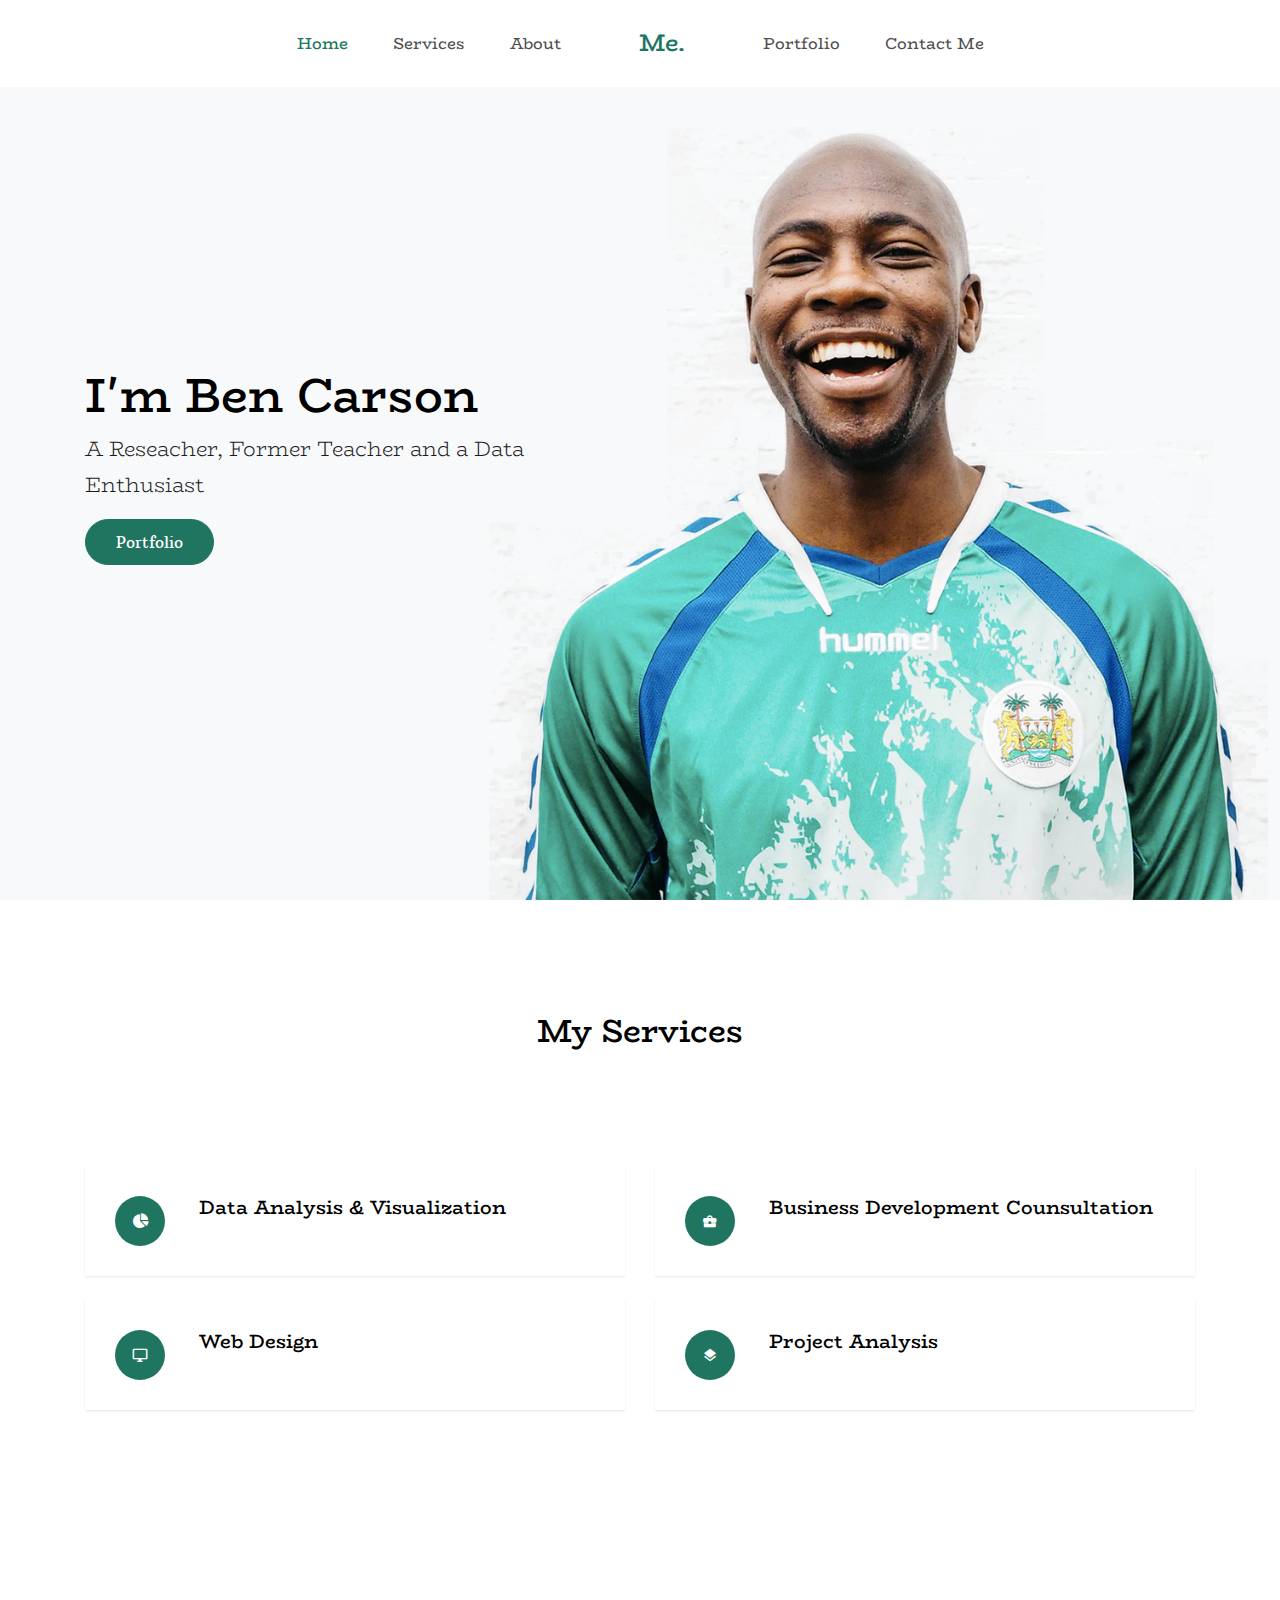
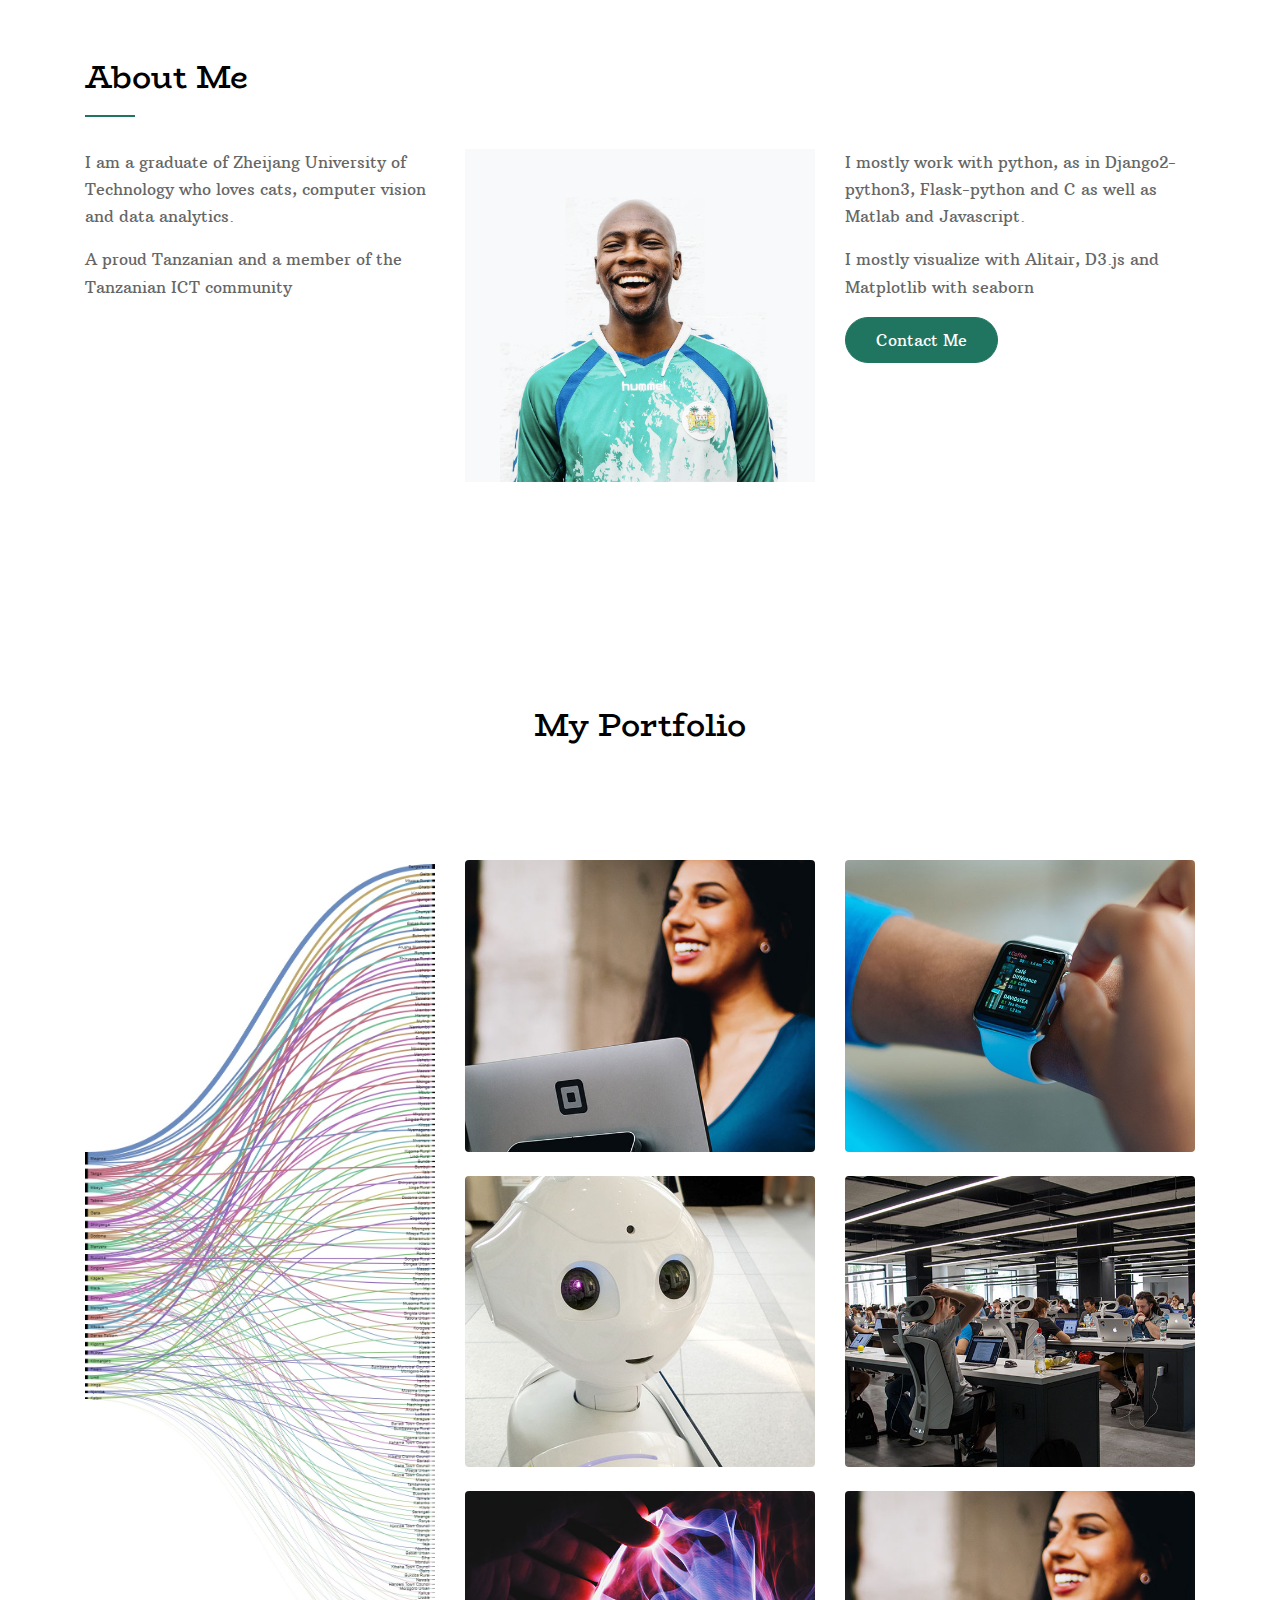
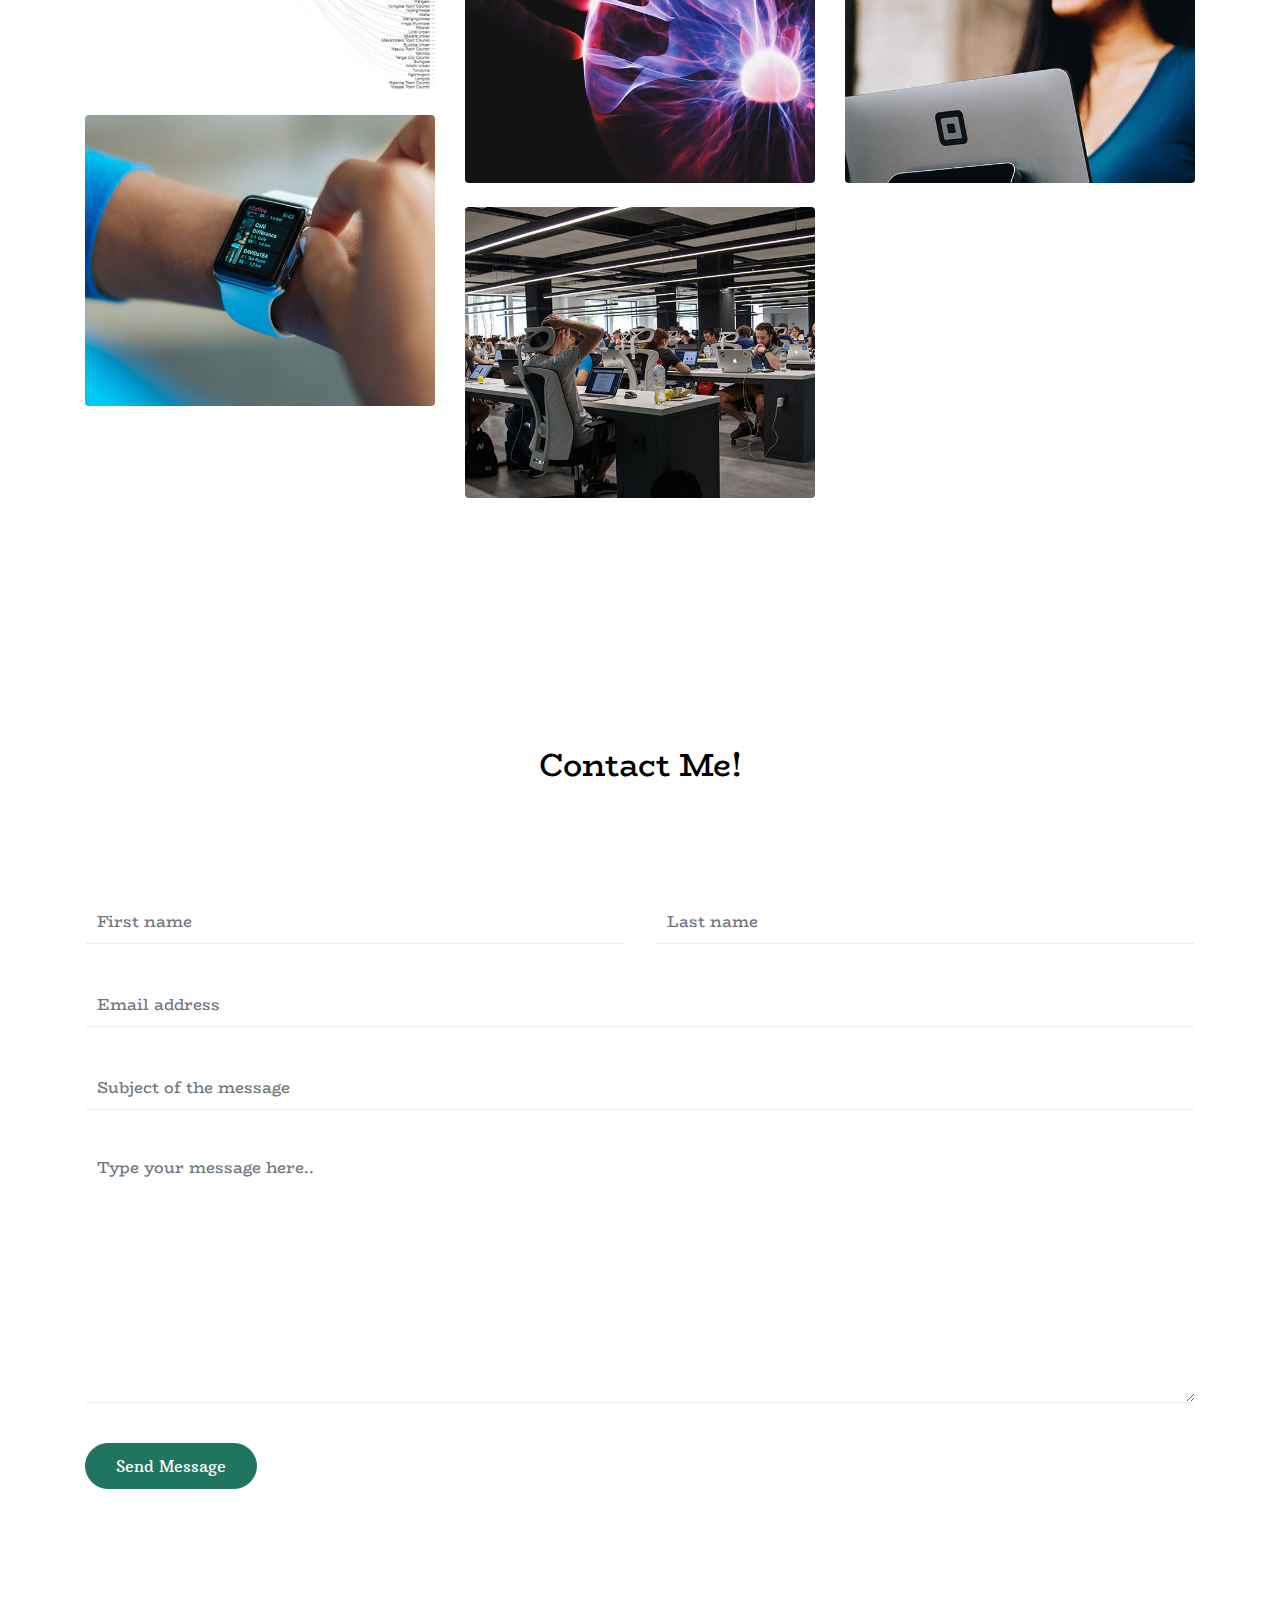
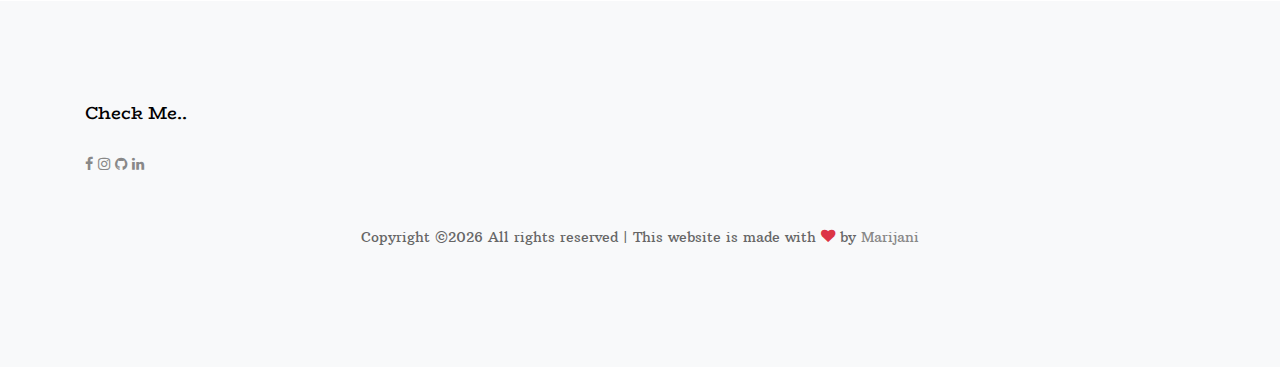
<file: index.html>
<!doctype html>
<html lang="en">
  <head>
    <title>Marijani Karanda | Researcher, Data Analyst</title>
    <meta charset="utf-8">
    <meta name="viewport" content="width=device-width, initial-scale=1, shrink-to-fit=no">
    
    <link rel="apple-touch-icon" sizes="180x180" href="images/apple-touch-icon.png">
    <link rel="icon" type="image/png" sizes="32x32" href="images/favicon-32x32.png">
    <link rel="icon" type="image/png" sizes="16x16" href=" images/favicon-16x16.png">
    <link rel="manifest" href="images/site.webmanifest">

    <link href="https://fonts.googleapis.com/css?family=Arbutus+Slab|Open+Sans:300,400,700" rel="stylesheet">
    <link href="https://fonts.googleapis.com/css?family=BioRhyme:400,700&display=swap" rel="stylesheet">
    <link rel="stylesheet" href="fonts/icomoon/style.css">

    <link rel="stylesheet" href="css/bootstrap.min.css">
    <link rel="stylesheet" href="css/jquery-ui.css">
    <link rel="stylesheet" href="css/owl.carousel.min.css">
    <link rel="stylesheet" href="css/owl.theme.default.min.css">
    <link rel="stylesheet" href="css/owl.theme.default.min.css">

    <link rel="stylesheet" href="css/jquery.fancybox.min.css">

    <link rel="stylesheet" href="css/bootstrap-datepicker.css">

    <link rel="stylesheet" href="fonts/flaticon/font/flaticon.css">

    <link rel="stylesheet" href="css/aos.css">

    <link rel="stylesheet" href="css/style.css">
    <script src="js/dah.js"></script>
    <script src="js/wikiquote-api.js"></script>
    
    
  </head>
  <body data-spy="scroll" data-target=".site-navbar-target" data-offset="300">
  


  <div class="site-wrap">

    <div class="site-mobile-menu site-navbar-target">
      <div class="site-mobile-menu-header">
        <div class="site-mobile-menu-close mt-3">
          <span class="icon-close2 js-menu-toggle"></span>
        </div>
      </div>
      <div class="site-mobile-menu-body"></div>
    </div>
   
    <header class="site-navbar py-4 js-sticky-header site-navbar-target" role="banner">

      <div class="container-fluid">
        <div class="row align-items-center justify-content-center">
          
          <div class="">
            <nav class="site-navigation position-relative text-right" role="navigation">
              <ul class="site-menu main-menu js-clone-nav mr-auto d-none d-lg-block">
                <li><a href="#home-section" class="nav-link">Home</a></li>
                <li><a href="#services-section" class="nav-link">Services</a></li>
                <li><a href="#about-section" class="nav-link">About</a></li>
                
              </ul>
            </nav>
          </div>

          <div class=" text-center mx-5">
            <h1 class="m-0 site-logo"><a href="index.html">Me.</a></h1>
          </div>

          <div class="text-left">

            <nav class="site-navigation position-relative" role="navigation">
              <ul class="site-menu main-menu js-clone-nav mr-auto d-none d-lg-block">
                <li><a href="#portfolio-section" class="nav-link">Portfolio</a></li>
                <!-- <li><a href="#clients-section" class="nav-link">Client</a></li> -->
                <li><a href="#contact-section" class="nav-link">Contact Me  </a></li>
              </ul>
            </nav>


            <div class="d-inline-block d-lg-none" style="position: relative; top: 3px;"><a href="#" class="site-menu-toggle js-menu-toggle float-right"><span class="icon-menu h3"></span></a></div>

          </div>

        </div>
      </div>
      
    </header>


    <div class="site-blocks-cover overlay bg-light" id="home-section">

      <div class="container">
        <div class="row justify-content-center">

          <div class="col-md-12 mt-lg-5 text-left align-self-center text-intro">
            <div class="row">
              <div class="col-lg-6">
                <h1 class="text-black">I'm Ben Carson</h1>
                <p class="lead">A Reseacher, Former Teacher and a Data Enthusiast</p>
                <p><a href="#portfolio-section" class="btn smoothscroll btn-primary">Portfolio</a></p>

              </div>
            </div>
          </div>
            
        </div>
      </div>

      <img src="images/face.png" alt="Image" class="img-face" data-aos="fade-left" data-aos-easing="ease-in-sine" data-aos-once="true">


    </div>  

    

    
    <div class="site-section" id="services-section">
      <div class="container">
        <div class="row ">
          <div class="col-12 mb-5 position-relative">
            <h2 class="section-title text-center mb-5">My Services</h2>
          </div>
          
          <div class="col-md-6 mb-4">
            <div class="service d-flex h-100">
              <div class="service-number mr-4"><span class="icon-pie-chart"></span></div>
              <div class="service-about">
                <h3>Data Analysis &amp; Visualization</h3>
                <!-- <p>Data Analysis is a valuable tool for any business to identify its value, other potential opportunies as well as gaining more industry knowledge.</p> -->
              </div>
            </div>
          </div>

          <div class="col-md-6 mb-4">
            <div class="service d-flex h-100">
              <div class="service-number mr-4"><span class="icon-business_center"></span></div>
              <div class="service-about">
                <h3>Business Development Counsultation</h3>
                <!-- <p>Lorem ipsum dolor sit amet, consectetur adipisicing elit. Perferendis ipsum error eligendi molestiae eaque quas, ducimus sequi excepturi?</p> -->
              </div>
            </div>
          </div>

          <div class="col-md-6 mb-4">
            <div class="service d-flex h-100">
              <div class="service-number mr-4"><span class="icon-desktop_windows"></span></div>
              <div class="service-about">
                <h3>Web Design </h3>
                <!-- <p>Lorem ipsum dolor sit amet, consectetur adipisicing elit. Perferendis ipsum error eligendi molestiae eaque quas, ducimus sequi excepturi?</p> -->
              </div>
            </div>
          </div>

          <div class="col-md-6 mb-4">
            <div class="service d-flex h-100">
              <div class="service-number mr-4"><span class="icon-layers"></span></div>
              <div class="service-about">
                <h3>Project Analysis</h3>
                <!-- <p>Lorem ipsum dolor sit amet, consectetur adipisicing elit. Perferendis ipsum error eligendi molestiae eaque quas, ducimus sequi excepturi?</p> -->
              </div>
            </div>
          </div>

        </div>
      </div>
    </div>

    <div class="site-section" id="about-section">
      <div class="container">
        <div class="row ">
          <div class="col-12 mb-4 position-relative">
            <h2 class="section-title">About Me</h2>
          </div>
          <div class="col-lg-4 order-1 order-lg-2 mb-4 mb-lg-0">
            <div class="bg-light pt-5">
            <img src="images/face.png" alt="Image" class="img-fluid">
            </div>
          </div>
          <div class="col-lg-4 order-2 order-lg-1">
            <p>I am a graduate of Zheijang University of Technology who loves cats, computer vision and data analytics. </p>
            <p>A proud Tanzanian and a member of the Tanzanian ICT community</p>
          </div>
          <div class="col-lg-4 order-3 order-lg-3">
            <p>I mostly work with python, as in Django2-python3, Flask-python and C as well as Matlab and Javascript.</p>
            <p>I mostly visualize with Alitair, D3.js and Matplotlib with seaborn</p>
            <p><a href="#contact-section" class="btn smoothscroll btn-primary">Contact Me</a></p>
          </div>
          
        </div>
      </div>
    </div>




    <section class="site-section block__62272" id="portfolio-section">
      

      <div class="container">
        <div class="row mb-5">
          <div class="col-12 position-relative">
            <h2 class="section-title text-center mb-5">My Portfolio</h2>
          </div>
        </div>
<style>
.fancybox-skin {
  background: rgb(77, 50, 50);
}
</style>
        
        <div id="posts" class="row no-gutter">
          <div class="item web col-6 col-sm-6 col-md-6 col-lg-4 col-xl-4 mb-4">
            <a href="images/wanaodrop school.jpg" class="item-wrap fancybox " style="background-color: rgb(255, 255, 255)" title = "number of Dropees per Region of Tanzania">
              <span class="icon-search2"></span>
              <img class="img-fluid" src="images/wanaodrop school.jpg" style="background-color: rgb(255, 255, 255)">
            </a>
          </div>
          <div class="item web col-6 col-sm-6 col-md-6 col-lg-4 col-xl-4 mb-4">
            <a href="images/post_3.jpg" class="item-wrap fancybox">
              <span class="icon-search2"></span>
              <img class="img-fluid" src="images/post_3.jpg">
            </a>
          </div>

          <div class="item brand col-6 col-sm-6 col-md-6 col-lg-4 col-xl-4 mb-4">
            <a href="images/post_4.jpg" class="item-wrap fancybox">
              <span class="icon-search2"></span>
              <img class="img-fluid" src="images/post_4.jpg">
            </a>
          </div>

          <div class="item design col-6 col-sm-6 col-md-6 col-lg-4 col-xl-4 mb-4">

            <a href="images/post_5.jpg" class="item-wrap fancybox">
              <span class="icon-search2"></span>
              <img class="img-fluid" src="images/post_5.jpg">
            </a>

          </div>

          <div class="item web col-6 col-sm-6 col-md-6 col-lg-4 col-xl-4 mb-4">
            <a href="images/post_6.jpg" class="item-wrap fancybox">
              <span class="icon-search2"></span>
              <img class="img-fluid" src="images/post_6.jpg">
            </a>
          </div>

          <div class="item brand col-6 col-sm-6 col-md-6 col-lg-4 col-xl-4 mb-4">
            <a href="images/post_2.jpg" class="item-wrap fancybox">
              <span class="icon-search2"></span>
              <img class="img-fluid" src="images/post_2.jpg">
            </a>
          </div>

          <div class="item web col-6 col-sm-6 col-md-6 col-lg-4 col-xl-4 mb-4">
            <a href="images/post_3.jpg" class="item-wrap fancybox">
              <span class="icon-search2"></span>
              <img class="img-fluid" src="images/post_3.jpg">
            </a>
          </div>

          <div class="item design col-6 col-sm-6 col-md-6 col-lg-4 col-xl-4 mb-4">
            <a href="images/post_4.jpg" class="item-wrap fancybox">
              <span class="icon-search2"></span>
              <img class="img-fluid" src="images/post_4.jpg">
            </a>
          </div>

          <div class="item web col-6 col-sm-6 col-md-6 col-lg-4 col-xl-4 mb-4">
            <a href="images/post_6.jpg" class="item-wrap fancybox">
              <span class="icon-search2"></span>
              <img class="img-fluid" src="images/post_6.jpg">
            </a>
          </div>

          
        </div>
      </div>

    </section>

    <script>
              var btn = document.getElementById("quote");

        
          var our_request = new XMLHttpRequest();
          our_request.open("GET", "http://quotes.rest/qod.json");
          our_request.onload = function() {
            var our_data = JSON.parse(our_request.responseText);
            a = our_data.contents.quotes
            
            // console.log(our_data);
            // console.log(a[0].quote);
            var btn = document.getElementById("quote");
            var authorName = document.getElementById("authorName");
            authorName.innerHTML = a[1].quote
          };
          our_request.send();
          btn.innerHTML = a[0].quote
          
        
    </script>
    
<!-- 
    <section class="site-section bg-dark">
      <div class="container">
        <div class="row">
          <div class="col-12 mb-5 position-relative">
            <h2 class="section-title text-center mb-5 text-white">testimonials</h2>
          </div>
        </div>
        <div class="owl-carousel slide-one-item">
          <div class="slide">
            <blockquote>
              <p id = "quote1"></p>
              <cite><p id = "author1">&mdash; </p>
            </blockquote>
          </div>
          <div class="slide">
            <blockquote>
              <p id = "quote2"></p>
              <p id = "author2"><cite>&mdash;</cite></p>
            </blockquote>
          </div>
          <div class="slide"  >
            <blockquote>
              <p id = "quote3"></p>
              <cite><p id = "author3">&mdash; </cite></p>
            </blockquote>
          </div>
        </div>
      </div>
    </section> -->

    <!-- <section class="site-section"  id="clients-section">
      <div class="container">
        <div class="row">
          <div class="col-12 mb-5 position-relative">
            <h2 class="section-title text-center">Clients</h2>
          </div>
          <div class="col-6 col-sm-6 col-md-4 col-lg-4 text-center">
            <img src="images/logo_1.jpg" alt="Image" class="img-fluid">
          </div>
          <div class="col-6 col-sm-6 col-md-4 col-lg-4 text-center">
            <img src="images/logo_2.jpg" alt="Image" class="img-fluid">
          </div>
          <div class="col-6 col-sm-6 col-md-4 col-lg-4 text-center">
            <img src="images/logo_3.jpg" alt="Image" class="img-fluid">
          </div>
          <div class="col-6 col-sm-6 col-md-4 col-lg-4 text-center">
            <img src="images/logo_4.jpg" alt="Image" class="img-fluid">
          </div>      

          
          <div class="col-6 col-sm-6 col-md-4 col-lg-4 text-center">
            <img src="images/logo_5.jpg" alt="Image" class="img-fluid">
          </div> 
          <div class="col-6 col-sm-6 col-md-4 col-lg-4 text-center">
            <img src="images/logo_6.jpg" alt="Image" class="img-fluid">
          </div> 
        </div>
      </div>
    </section> -->

    

    <section class="site-section" id="contact-section">
      <div class="container">
        <div class="row">
          <div class="col-12 mb-5 position-relative">
            <h2 class="section-title text-center mb-5">Contact Me!</h2>
          </div>
        </div>
        <form class="form" method = "POST" action = "https://script.google.com/macros/s/AKfycbzhz5L3Fde42hTtvbVNVs4xFeHpCoKjZnL1_H-9-g1xJO6UlWBq/exec" >
          <div class="row mb-4">

            <div class="form-group col-6">
              <input name= "fname" type="text" class="form-control" placeholder="First name">
            </div>

            <div class="form-group col-6">
              <input name = "lname" type="text" class="form-control" placeholder="Last name">
            </div>
          </div>

          <div class="row mb-4">
            <div class="form-group col-12">
              <input name= "email" type="email" class="form-control" placeholder="Email address">
            </div>
          </div>

          <div class="row mb-4">
            <div class="form-group col-12">
              <input name = "subject" type="text" class="form-control" placeholder="Subject of the message">
            </div>
          </div>

          <div class="row mb-4">
            <div class="form-group col-12">
              <textarea name="message" id="message" cols="30" rows="10" class="form-control" placeholder="Type your message here.."></textarea>
            </div>
          </div>

          <div class="row">
            <div class="col-md-6">
              <input type="submit" class="btn btn-primary" value="Send Message">
            </div>
          </div>
          <div style="display:none" class="thankyou_message">
            <!-- You can customize the thankyou message by editing the code below -->
            <!-- <script>
              alert('<h2><em>Thanks</em> for contacting us! We will get back to you soon!</h2>')
            </script> -->
           </div>
        </form>
      </div>
    </section>



    <footer class="site-section bg-light footer">
      <div class="container">
        <div class="row mb-5">
          <!-- <div class="col-md-3">
            <h3 class="footer-title">Me Address</h3>
            <p><span class="d-inline-block d-md-block">203 Fake St. Mountain View,</span> San Francisco, California, USA</p>
          </div> -->
          <!-- <div class="col-md-5 mx-auto">
            <div class="row">
              <div class="col-lg-4">
                <h3 class="footer-title">Services</h3>
                <ul class="list-unstyled">
                  <li><a href="#">Web App</a></li>
                  <li><a href="#">Graphic</a></li>
                  <li><a href="#">Branding</a></li>
                </ul>
              </div>
              <div class="col-lg-4">
                <h3 class="footer-title">Resources</h3>
                <ul class="list-unstyled">
                  <li><a href="#">Web App</a></li>
                  <li><a href="#">Graphic</a></li>
                  <li><a href="#">Branding</a></li>
                </ul>
              </div>
              <div class="col-lg-4">
                <h3 class="footer-title">Links</h3>
                <ul class="list-unstyled">
                  <li><a href="#">Web App</a></li>
                  <li><a href="#">Graphic</a></li>
                  <li><a href="#">Branding</a></li>
                </ul>
              </div>
            </div>
          </div> -->
          <div class="col-md-3">
            <h3 class="footer-title">Check Me..</h3>
            <!-- <a href="#" class="social-circle"><span class="icon-twitter"></span></a> -->
            <a href="#" class="social-circle"><span class="icon-facebook"></span></a>
            <a href="#" class="social-circle"><span class="icon-instagram"></span></a>
            <a href="https://github.com/marijani101" class="social-circle"><span class="icon-github"></span></a>
            <a href="https://www.linkedin.com/in/marijani-hussein-a1a076141" class="social-circle"><span class="icon-linkedin "></span></a>
          </div>
        </div>

        <div class="row">
          <div class="col-12 text-center">
          <p hidden>
            <!-- Link back to Colorlib can't be removed. Template is licensed under CC BY 3.0. -->
            Copyright &copy;<script>document.write(new Date().getFullYear());</script> All rights reserved | This template is made with <i class="icon-heart text-danger" aria-hidden="true"></i> by <a href="https://colorlib.com" target="_blank" >Colorlib</a>
            <!-- Link back to Colorlib can't be removed. Template is licensed under CC BY 3.0. -->
            </p>
            <p >
              <!-- Link back to Colorlib can't be removed. Template is licensed under CC BY 3.0. -->
              Copyright &copy;<script>document.write(new Date().getFullYear());</script> All rights reserved | This website is made with <i class="icon-heart text-danger" aria-hidden="true"></i> by <a href="https://github.com/marijani101" target="_blank" >Marijani</a>
              <!-- Link back to Colorlib can't be removed. Template is licensed under CC BY 3.0. -->
              </p>
            </div>
        </div>
      </div>
    </footer>

  </div> <!-- .site-wrap -->

  <script src="js/jquery-3.3.1.min.js"></script>
  <script src="js/jquery-ui.js"></script>
  <script src="js/popper.min.js"></script>
  <script src="js/bootstrap.min.js"></script>
  <script src="js/owl.carousel.min.js"></script>
  <script src="js/jquery.easing.1.3.js"></script>
  <script src="js/aos.js"></script>
  <script src="js/jquery.fancybox.min.js"></script>
  <script src="js/jquery.sticky.js"></script>
  <script src="js/isotope.pkgd.min.js"></script>
  <!-- <script src="js/dah.js"></script>
  <script src="js/wikiquote-api.js"></script> -->
  <script data-cfasync="false" type="text/javascript" src="js/form-submission-handler.js"></script>
  <script src="js/main.js"></script>
    

    
  </body>
</html>
</file>
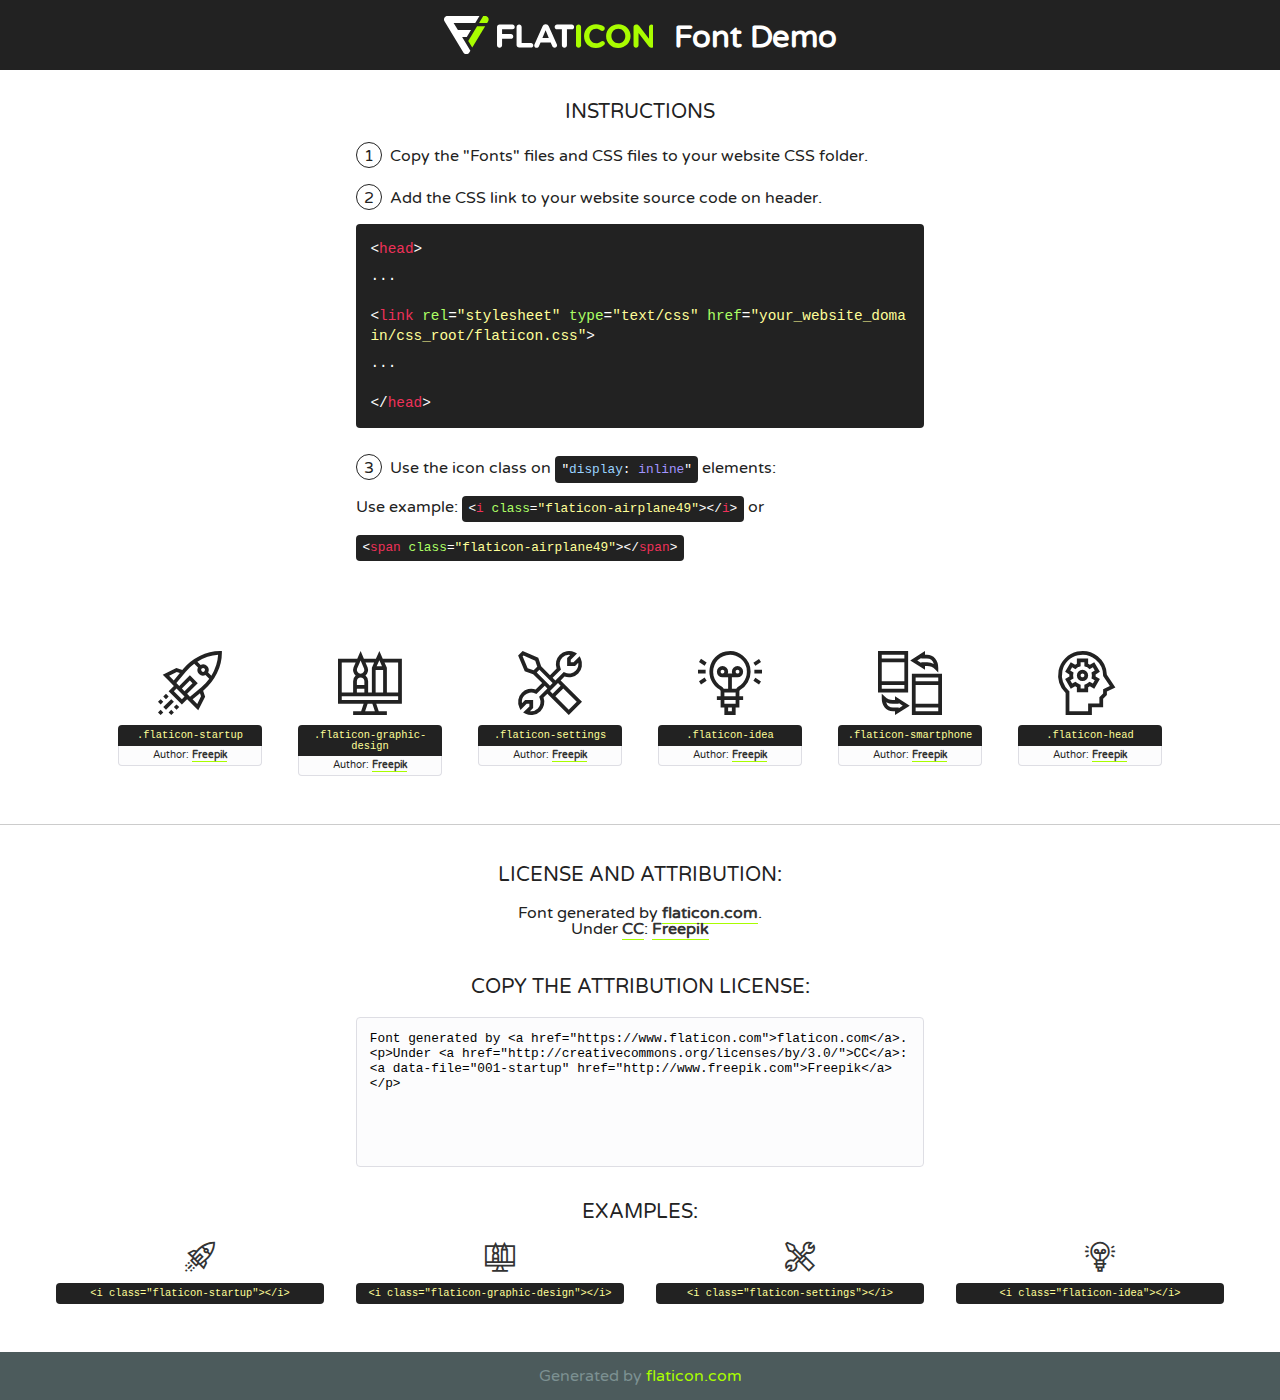
<file: fonts/flaticon/font/flaticon.html>
<!DOCTYPE html>
<!--
  Flaticon icon font: Flaticon
  Creation date: 03/04/2019 06:02
-->
<html>
<!DOCTYPE html>
<html>

<head>
    <title>Flaticon WebFont</title>
    <link href="http://fonts.googleapis.com/css?family=Varela+Round" rel="stylesheet" type="text/css" />
    <link rel="stylesheet" type="text/css" href="flaticon.css">
    <meta charset="UTF-8">
    <style>
    html, body, div, span, applet, object, iframe,
    h1, h2, h3, h4, h5, h6, p, blockquote, pre,
    a, abbr, acronym, address, big, cite, code,
    del, dfn, em, img, ins, kbd, q, s, samp,
    small, strike, strong, sub, sup, tt, var,
    b, u, i, center,
    dl, dt, dd, ol, ul, li,
    fieldset, form, label, legend,
    table, caption, tbody, tfoot, thead, tr, th, td,
    article, aside, canvas, details, embed, 
    figure, figcaption, footer, header, hgroup, 
    menu, nav, output, ruby, section, summary,
    time, mark, audio, video {
        margin: 0;
        padding: 0;
        border: 0;
        font-size: 100%;
        font: inherit;
        vertical-align: baseline;
    }
    /* HTML5 display-role reset for older browsers */
    article, aside, details, figcaption, figure, 
    footer, header, hgroup, menu, nav, section {
        display: block;
    }
    body {
        line-height: 1;
    }
    ol, ul {
        list-style: none;
    }
    blockquote, q {
        quotes: none;
    }
    blockquote:before, blockquote:after,
    q:before, q:after {
        content: '';
        content: none;
    }
    table {
        border-collapse: collapse;
        border-spacing: 0;
    }
    body {
        font-family: 'Varela Round', Helvetica, Arial, sans-serif;
        font-size: 16px;
        color: #222;
    }
    a {
        color: #333;
        border-bottom: 1px solid #a9fd00;
        font-weight: bold;
        text-decoration: none;
    }
    * {
        -moz-box-sizing: border-box;
        -webkit-box-sizing: border-box;
        box-sizing: border-box;
        margin: 0;
        padding: 0;
    }
    [class^="flaticon-"]:before, [class*=" flaticon-"]:before, [class^="flaticon-"]:after, [class*=" flaticon-"]:after {
        font-family: Flaticon;
        font-size: 30px;
        font-style: normal;
        margin-left: 20px;
        color: #333;
    }
    .wrapper {
        max-width: 600px;
        margin: auto;
        padding: 0 1em;
    }
    .title {
        font-size: 1.25em;
        text-align: center;
        margin-bottom: 1em;
        text-transform: uppercase;
    }
    header {
        text-align: center;
        background-color: #222;
        color: #fff;
        padding: 1em;
    }
    header .logo {
        width: 210px;
        height: 38px;
        display: inline-block;
        vertical-align: middle;
        margin-right: 1em;
        border: none;
    }
    header strong {
        font-size: 1.95em;
        font-weight: bold;
        vertical-align: middle;
        margin-top: 5px;
        display: inline-block;
    }
    .demo {
        margin: 2em auto;
        line-height: 1.25em;
    }
    .demo ul li {
        margin-bottom: 1em;
    }
    .demo ul li .num {
        color: #222;
        border-radius: 20px;
        display: inline-block;
        width: 26px;
        padding: 3px;
        height: 26px;
        text-align: center;
        margin-right: 0.5em;
        border: 1px solid #222;
    }
    .demo ul li code {
        background-color: #222;
        border-radius: 4px;
        padding: 0.25em 0.5em;
        display: inline-block;
        color: #fff;
        font-family: Consolas,Monaco,Lucida Console,Liberation Mono,DejaVu Sans Mono,Bitstream Vera Sans Mono,Courier New, monospace;
        font-weight: lighter;
        margin-top: 1em;
        font-size: 0.8em;
        word-break: break-all;
    }
    .demo ul li code.big {
        padding: 1em;
        font-size: 0.9em;
    }
    .demo ul li code .red {
        color: #EF3159;
    }
    .demo ul li code .green {
        color: #ACFF65;
    }
    .demo ul li code .yellow {
        color: #FFFF99;
    }
    .demo ul li code .blue {
        color: #99D3FF;
    }
    .demo ul li code .purple {
        color: #A295FF;
    }
    .demo ul li code .dots {
        margin-top: 0.5em;
        display: block;
    }
    #glyphs {
        border-bottom: 1px solid #ccc;
        padding: 2em 0;
        text-align: center;
    }
    .glyph {
        display: inline-block;
        width: 9em;
        margin: 1em;
        text-align: center;
        vertical-align: top;
        background: #FFF;
    }
    .glyph .glyph-icon {
        padding: 10px;
        display: block;
        font-family:"Flaticon";
        font-size: 64px;
        line-height: 1;
    }
    .glyph .glyph-icon:before {
        font-size: 64px;
        color: #222;
        margin-left: 0;
    }
    .class-name {
        font-size: 0.65em;
        background-color: #222;
        color: #fff;
        border-radius: 4px 4px 0 0;
        padding: 0.5em;
        color: #FFFF99;
        font-family: Consolas,Monaco,Lucida Console,Liberation Mono,DejaVu Sans Mono,Bitstream Vera Sans Mono,Courier New, monospace;
    }
    .author-name {
        font-size: 0.6em;
        background-color: #fcfcfd;
        border: 1px solid #DEDEE4;
        border-top: 0;
        border-radius: 0 0 4px 4px;
        padding: 0.5em;
    }
    .class-name:last-child {
        font-size: 10px;
        color:#888;
    }
    .class-name:last-child a {
        font-size: 10px;
        color:#555;
    }
    .class-name:last-child a:hover {
        color:#a9fd00;
    }
    .glyph > input {
        display: block;
        width: 100px;
        margin: 5px auto;
        text-align: center;
        font-size: 12px;
        cursor: text;
    }
    .glyph > input.icon-input {
        font-family:"Flaticon";
        font-size: 16px;
        margin-bottom: 10px;
    }
    .attribution .title {
        margin-top: 2em;
    }
    .attribution textarea {
        background-color: #fcfcfd;
        padding: 1em;
        border: none;
        box-shadow: none;
        border: 1px solid #DEDEE4;
        border-radius: 4px;
        resize: none;
        width: 100%;
        height: 150px;
        font-size: 0.8em;
        font-family: Consolas,Monaco,Lucida Console,Liberation Mono,DejaVu Sans Mono,Bitstream Vera Sans Mono,Courier New, monospace;
        -webkit-appearance: none;
    }
    .iconsuse {
        margin: 2em auto;
        text-align: center;
        max-width: 1200px;
    }
    .iconsuse:after {
        content: '';
        display: table;
        clear: both;
    }
    .iconsuse .image {
        float: left;
        width: 25%;
        padding: 0 1em;
    }
    .iconsuse .image p {
        margin-bottom: 1em;
    }
    .iconsuse .image span {
        display: block;
        font-size: 0.65em;
        background-color: #222;
        color: #fff;
        border-radius: 4px;
        padding: 0.5em;
        color: #FFFF99;
        margin-top: 1em;
        font-family: Consolas,Monaco,Lucida Console,Liberation Mono,DejaVu Sans Mono,Bitstream Vera Sans Mono,Courier New, monospace;
    }
    #footer {
        text-align: center;
        background-color: #4C5B5C;
        color: #7c9192;
        padding: 1em;
    }
    #footer a {
        border: none;
        color: #a9fd00;
        font-weight: normal;
    }
    @media (max-width: 960px) {
        .iconsuse .image {
            width: 50%;
        }
    }
    @media (max-width: 560px) {
        .iconsuse .image {
            width: 100%;
        }
    }
    </style>
</head>

<body class="characters-off">

    <header>
        <a href="https://www.flaticon.com" target="_blank" class="logo">
            <svg version="1.1" xmlns="http://www.w3.org/2000/svg" xmlns:xlink="http://www.w3.org/1999/xlink" xmlns:a="http://ns.adobe.com/AdobeSVGViewerExtensions/3.0/" viewBox="0 0 560.875 102.036" enable-background="new 0 0 560.875 102.036" xml:space="preserve">
                <defs>
                </defs>
                <g>
                    <g class="letters">
                        <path fill="#ffffff" d="M141.596,29.675c0-3.777,2.985-6.767,6.764-6.767h34.438c3.426,0,6.15,2.728,6.15,6.15
                        c0,3.43-2.724,6.149-6.15,6.149h-27.674v13.091h23.719c3.429,0,6.151,2.724,6.151,6.15c0,3.43-2.723,6.149-6.151,6.149h-23.719
                        v17.574c0,3.773-2.986,6.761-6.764,6.761c-3.779,0-6.764-2.989-6.764-6.761V29.675z"></path>
                        <path fill="#ffffff" d="M193.844,29.149c0-3.781,2.985-6.767,6.764-6.767c3.776,0,6.763,2.985,6.763,6.767v42.957h25.039
                        c3.426,0,6.149,2.726,6.149,6.153c0,3.425-2.723,6.15-6.149,6.15h-31.802c-3.779,0-6.764-2.986-6.764-6.768V29.149z"></path>
                        <path fill="#ffffff" d="M241.891,75.71l21.438-48.407c1.492-3.341,4.215-5.357,7.906-5.357h0.792
                        c3.686,0,6.323,2.017,7.815,5.357l21.439,48.407c0.436,0.967,0.701,1.845,0.701,2.723c0,3.602-2.809,6.501-6.414,6.501
                        c-3.161,0-5.269-1.845-6.499-4.655l-4.132-9.661h-27.059l-4.301,10.102c-1.144,2.631-3.426,4.214-6.237,4.214
                        c-3.517,0-6.24-2.81-6.24-6.325C241.1,77.64,241.451,76.677,241.891,75.71z M279.932,58.666l-8.521-20.297l-8.526,20.297H279.932
                        z"></path>
                        <path fill="#ffffff" d="M314.864,35.387H301.86c-3.429,0-6.239-2.813-6.239-6.238c0-3.429,2.811-6.24,6.239-6.24h39.533
                        c3.426,0,6.237,2.811,6.237,6.24c0,3.425-2.811,6.238-6.237,6.238h-13.001v42.785c0,3.773-2.99,6.761-6.764,6.761
                        c-3.779,0-6.764-2.989-6.764-6.761V35.387z"></path>
                        <path fill="#A9FD00" d="M352.615,29.149c0-3.781,2.985-6.767,6.767-6.767c3.774,0,6.761,2.985,6.761,6.767v49.024
                        c0,3.773-2.987,6.761-6.761,6.761c-3.781,0-6.767-2.989-6.767-6.761V29.149z"></path>
                        <path fill="#A9FD00" d="M374.132,53.836v-0.179c0-17.481,13.178-31.801,32.065-31.801c9.22,0,15.459,2.458,20.557,6.238
                        c1.402,1.054,2.637,2.985,2.637,5.357c0,3.692-2.985,6.59-6.681,6.59c-1.845,0-3.071-0.702-4.044-1.319
                        c-3.776-2.813-7.729-4.393-12.562-4.393c-10.364,0-17.831,8.611-17.831,19.154v0.173c0,10.542,7.291,19.329,17.831,19.329
                        c5.715,0,9.492-1.756,13.359-4.834c1.049-0.874,2.458-1.491,4.039-1.491c3.429,0,6.325,2.813,6.325,6.236
                        c0,2.106-1.056,3.78-2.282,4.834c-5.539,4.834-12.036,7.733-21.878,7.733C387.572,85.464,374.132,71.493,374.132,53.836z"></path>
                        <path fill="#A9FD00" d="M433.009,53.836v-0.179c0-17.481,13.79-31.801,32.766-31.801c18.981,0,32.592,14.143,32.592,31.628v0.173
                        c0,17.483-13.785,31.807-32.769,31.807C446.625,85.464,433.009,71.32,433.009,53.836z M484.224,53.836v-0.179
                        c0-10.539-7.725-19.326-18.626-19.326c-10.893,0-18.449,8.611-18.449,19.154v0.173c0,10.542,7.73,19.329,18.626,19.329
                        C476.676,72.986,484.224,64.378,484.224,53.836z"></path>
                        <path fill="#A9FD00" d="M506.233,29.321c0-3.774,2.99-6.763,6.767-6.763h1.401c3.252,0,5.183,1.583,7.029,3.953l26.093,34.265
                        V29.059c0-3.692,2.99-6.677,6.681-6.677c3.683,0,6.671,2.985,6.671,6.677v48.934c0,3.78-2.987,6.765-6.764,6.765h-0.436
                        c-3.257,0-5.188-1.581-7.034-3.953l-27.056-35.492v32.944c0,3.687-2.985,6.676-6.678,6.676c-3.683,0-6.673-2.989-6.673-6.676
                        V29.321z"></path>
                    </g>
                    <g class="insignia">
                        <path fill="#ffffff" d="M48.372,56.137h12.517l11.156-18.537H37.186L25.688,18.539h57.825L94.668,0H9.271
                        C5.925,0,2.842,1.801,1.198,4.716c-1.644,2.907-1.593,6.482,0.134,9.343l50.38,83.501c1.678,2.781,4.689,4.476,7.938,4.476
                        c3.246,0,6.257-1.695,7.935-4.476l2.898-4.804L48.372,56.137z"></path>
                        <g class="i">
                            <path fill="#A9FD00" d="M93.575,18.539h0.031v0.004l21.652,0.004l2.705-4.488c1.727-2.861,1.778-6.436,0.133-9.343
                            C116.454,1.801,113.371,0,110.026,0h-5.294L93.575,18.539z"></path>
                            <polygon fill="#A9FD00" points="88.291,27.356 64.725,66.486 75.519,84.404 109.942,27.356"></polygon>
                        </g>
                    </g>
                </g>
            </svg>
        </a>
        <strong>Font Demo</strong>
    </header>


    <section class="demo wrapper">

        <p class="title">Instructions</p>

        <ul>
            <li>
                <span class="num">1</span>Copy the "Fonts" files and CSS files to your website CSS folder.
            </li>
            <li>
                <span class="num">2</span>Add the CSS link to your website source code on header.
                <code class="big">
                    &lt;<span class="red">head</span>&gt;
                    <br/><span class="dots">...</span>
                    <br/>&lt;<span class="red">link</span> <span class="green">rel</span>=<span class="yellow">"stylesheet"</span> <span class="green">type</span>=<span class="yellow">"text/css"</span> <span class="green">href</span>=<span class="yellow">"your_website_domain/css_root/flaticon.css"</span>&gt;
                    <br/><span class="dots">...</span>
                    <br/>&lt;/<span class="red">head</span>&gt;
                </code>
            </li>

            <li>
                <p>
                    <span class="num">3</span>Use the icon class on <code>"<span class="blue">display</span>:<span class="purple"> inline</span>"</code> elements:
                    <br />
                    Use example: <code>&lt;<span class="red">i</span> <span class="green">class</span>=<span class="yellow">&quot;flaticon-airplane49&quot;</span>&gt;&lt;/<span class="red">i</span>&gt;</code> or <code>&lt;<span class="red">span</span> <span class="green">class</span>=<span class="yellow">&quot;flaticon-airplane49&quot;</span>&gt;&lt;/<span class="red">span</span>&gt;</code>
            </li>
        </ul>

    </section>




   <section id="glyphs">          
    
      
        <div class="glyph"><div class="glyph-icon flaticon-startup"></div>
            <div class="class-name">.flaticon-startup</div>
            <div class="author-name">Author: <a data-file="001-startup" href="http://www.freepik.com">Freepik</a> </div> 
        </div>        
        
        <div class="glyph"><div class="glyph-icon flaticon-graphic-design"></div>
            <div class="class-name">.flaticon-graphic-design</div>
            <div class="author-name">Author: <a data-file="002-graphic-design" href="http://www.freepik.com">Freepik</a> </div> 
        </div>        
        
        <div class="glyph"><div class="glyph-icon flaticon-settings"></div>
            <div class="class-name">.flaticon-settings</div>
            <div class="author-name">Author: <a data-file="003-settings" href="http://www.freepik.com">Freepik</a> </div> 
        </div>        
        
        <div class="glyph"><div class="glyph-icon flaticon-idea"></div>
            <div class="class-name">.flaticon-idea</div>
            <div class="author-name">Author: <a data-file="004-idea" href="http://www.freepik.com">Freepik</a> </div> 
        </div>        
        
        <div class="glyph"><div class="glyph-icon flaticon-smartphone"></div>
            <div class="class-name">.flaticon-smartphone</div>
            <div class="author-name">Author: <a data-file="005-smartphone" href="http://www.freepik.com">Freepik</a> </div> 
        </div>        
        
        <div class="glyph"><div class="glyph-icon flaticon-head"></div>
            <div class="class-name">.flaticon-head</div>
            <div class="author-name">Author: <a data-file="006-head" href="http://www.freepik.com">Freepik</a> </div> 
        </div>        
        

    </section>



    <section class="attribution wrapper"   style="text-align:center;">

      <div class="title">License and attribution:</div><div class="attrDiv">Font generated by <a href="https://www.flaticon.com">flaticon.com</a>. <div><p>Under <a href="http://creativecommons.org/licenses/by/3.0/">CC</a>: <a data-file="001-startup" href="http://www.freepik.com">Freepik</a></p>  </div>
      </div>
      <div class="title">Copy the Attribution License:</div>

    <textarea onclick="this.focus();this.select();">Font generated by &lt;a href=&quot;https://www.flaticon.com&quot;&gt;flaticon.com&lt;/a&gt;. <p>Under <a href="http://creativecommons.org/licenses/by/3.0/">CC</a>: <a data-file="001-startup" href="http://www.freepik.com">Freepik</a></p>  
     </textarea>

    </section>

    <section class="iconsuse">

          <div class="title">Examples:</div>            
             
            <div class="image">
                <p>
                    <i class="glyph-icon flaticon-startup"></i> 
                    <span>&lt;i class=&quot;flaticon-startup&quot;&gt;&lt;/i&gt;</span>
                </p>
            </div>
            
            <div class="image">
                <p>
                    <i class="glyph-icon flaticon-graphic-design"></i> 
                    <span>&lt;i class=&quot;flaticon-graphic-design&quot;&gt;&lt;/i&gt;</span>
                </p>
            </div>
            
            <div class="image">
                <p>
                    <i class="glyph-icon flaticon-settings"></i> 
                    <span>&lt;i class=&quot;flaticon-settings&quot;&gt;&lt;/i&gt;</span>
                </p>
            </div>
            
            <div class="image">
                <p>
                    <i class="glyph-icon flaticon-idea"></i> 
                    <span>&lt;i class=&quot;flaticon-idea&quot;&gt;&lt;/i&gt;</span>
                </p>
            </div>
                       
        </div>
                            
    </section>

<div id="footer">
    <div>Generated by <a href="https://www.flaticon.com">flaticon.com</a>
    </div>
</div>



</body>
</html>
</file>
<file: fonts/icomoon/style.css>
@font-face {
  font-family: 'icomoon';
  src:  url('fonts/icomoon.eot?10si43');
  src:  url('fonts/icomoon.eot?10si43#iefix') format('embedded-opentype'),
    url('fonts/icomoon.ttf?10si43') format('truetype'),
    url('fonts/icomoon.woff?10si43') format('woff'),
    url('fonts/icomoon.svg?10si43#icomoon') format('svg');
  font-weight: normal;
  font-style: normal;
}

[class^="icon-"], [class*=" icon-"] {
  /* use !important to prevent issues with browser extensions that change fonts */
  font-family: 'icomoon' !important;
  speak: none;
  font-style: normal;
  font-weight: normal;
  font-variant: normal;
  text-transform: none;
  line-height: 1;

  /* Better Font Rendering =========== */
  -webkit-font-smoothing: antialiased;
  -moz-osx-font-smoothing: grayscale;
}

.icon-asterisk:before {
  content: "\f069";
}
.icon-plus:before {
  content: "\f067";
}
.icon-question:before {
  content: "\f128";
}
.icon-minus:before {
  content: "\f068";
}
.icon-glass:before {
  content: "\f000";
}
.icon-music:before {
  content: "\f001";
}
.icon-search:before {
  content: "\f002";
}
.icon-envelope-o:before {
  content: "\f003";
}
.icon-heart:before {
  content: "\f004";
}
.icon-star:before {
  content: "\f005";
}
.icon-star-o:before {
  content: "\f006";
}
.icon-user:before {
  content: "\f007";
}
.icon-film:before {
  content: "\f008";
}
.icon-th-large:before {
  content: "\f009";
}
.icon-th:before {
  content: "\f00a";
}
.icon-th-list:before {
  content: "\f00b";
}
.icon-check:before {
  content: "\f00c";
}
.icon-close:before {
  content: "\f00d";
}
.icon-remove:before {
  content: "\f00d";
}
.icon-times:before {
  content: "\f00d";
}
.icon-search-plus:before {
  content: "\f00e";
}
.icon-search-minus:before {
  content: "\f010";
}
.icon-power-off:before {
  content: "\f011";
}
.icon-signal:before {
  content: "\f012";
}
.icon-cog:before {
  content: "\f013";
}
.icon-gear:before {
  content: "\f013";
}
.icon-trash-o:before {
  content: "\f014";
}
.icon-home:before {
  content: "\f015";
}
.icon-file-o:before {
  content: "\f016";
}
.icon-clock-o:before {
  content: "\f017";
}
.icon-road:before {
  content: "\f018";
}
.icon-download:before {
  content: "\f019";
}
.icon-arrow-circle-o-down:before {
  content: "\f01a";
}
.icon-arrow-circle-o-up:before {
  content: "\f01b";
}
.icon-inbox:before {
  content: "\f01c";
}
.icon-play-circle-o:before {
  content: "\f01d";
}
.icon-repeat:before {
  content: "\f01e";
}
.icon-rotate-right:before {
  content: "\f01e";
}
.icon-refresh:before {
  content: "\f021";
}
.icon-list-alt:before {
  content: "\f022";
}
.icon-lock:before {
  content: "\f023";
}
.icon-flag:before {
  content: "\f024";
}
.icon-headphones:before {
  content: "\f025";
}
.icon-volume-off:before {
  content: "\f026";
}
.icon-volume-down:before {
  content: "\f027";
}
.icon-volume-up:before {
  content: "\f028";
}
.icon-qrcode:before {
  content: "\f029";
}
.icon-barcode:before {
  content: "\f02a";
}
.icon-tag:before {
  content: "\f02b";
}
.icon-tags:before {
  content: "\f02c";
}
.icon-book:before {
  content: "\f02d";
}
.icon-bookmark:before {
  content: "\f02e";
}
.icon-print:before {
  content: "\f02f";
}
.icon-camera:before {
  content: "\f030";
}
.icon-font:before {
  content: "\f031";
}
.icon-bold:before {
  content: "\f032";
}
.icon-italic:before {
  content: "\f033";
}
.icon-text-height:before {
  content: "\f034";
}
.icon-text-width:before {
  content: "\f035";
}
.icon-align-left:before {
  content: "\f036";
}
.icon-align-center:before {
  content: "\f037";
}
.icon-align-right:before {
  content: "\f038";
}
.icon-align-justify:before {
  content: "\f039";
}
.icon-list:before {
  content: "\f03a";
}
.icon-dedent:before {
  content: "\f03b";
}
.icon-outdent:before {
  content: "\f03b";
}
.icon-indent:before {
  content: "\f03c";
}
.icon-video-camera:before {
  content: "\f03d";
}
.icon-image:before {
  content: "\f03e";
}
.icon-photo:before {
  content: "\f03e";
}
.icon-picture-o:before {
  content: "\f03e";
}
.icon-pencil:before {
  content: "\f040";
}
.icon-map-marker:before {
  content: "\f041";
}
.icon-adjust:before {
  content: "\f042";
}
.icon-tint:before {
  content: "\f043";
}
.icon-edit:before {
  content: "\f044";
}
.icon-pencil-square-o:before {
  content: "\f044";
}
.icon-share-square-o:before {
  content: "\f045";
}
.icon-check-square-o:before {
  content: "\f046";
}
.icon-arrows:before {
  content: "\f047";
}
.icon-step-backward:before {
  content: "\f048";
}
.icon-fast-backward:before {
  content: "\f049";
}
.icon-backward:before {
  content: "\f04a";
}
.icon-play:before {
  content: "\f04b";
}
.icon-pause:before {
  content: "\f04c";
}
.icon-stop:before {
  content: "\f04d";
}
.icon-forward:before {
  content: "\f04e";
}
.icon-fast-forward:before {
  content: "\f050";
}
.icon-step-forward:before {
  content: "\f051";
}
.icon-eject:before {
  content: "\f052";
}
.icon-chevron-left:before {
  content: "\f053";
}
.icon-chevron-right:before {
  content: "\f054";
}
.icon-plus-circle:before {
  content: "\f055";
}
.icon-minus-circle:before {
  content: "\f056";
}
.icon-times-circle:before {
  content: "\f057";
}
.icon-check-circle:before {
  content: "\f058";
}
.icon-question-circle:before {
  content: "\f059";
}
.icon-info-circle:before {
  content: "\f05a";
}
.icon-crosshairs:before {
  content: "\f05b";
}
.icon-times-circle-o:before {
  content: "\f05c";
}
.icon-check-circle-o:before {
  content: "\f05d";
}
.icon-ban:before {
  content: "\f05e";
}
.icon-arrow-left:before {
  content: "\f060";
}
.icon-arrow-right:before {
  content: "\f061";
}
.icon-arrow-up:before {
  content: "\f062";
}
.icon-arrow-down:before {
  content: "\f063";
}
.icon-mail-forward:before {
  content: "\f064";
}
.icon-share:before {
  content: "\f064";
}
.icon-expand:before {
  content: "\f065";
}
.icon-compress:before {
  content: "\f066";
}
.icon-exclamation-circle:before {
  content: "\f06a";
}
.icon-gift:before {
  content: "\f06b";
}
.icon-leaf:before {
  content: "\f06c";
}
.icon-fire:before {
  content: "\f06d";
}
.icon-eye:before {
  content: "\f06e";
}
.icon-eye-slash:before {
  content: "\f070";
}
.icon-exclamation-triangle:before {
  content: "\f071";
}
.icon-warning:before {
  content: "\f071";
}
.icon-plane:before {
  content: "\f072";
}
.icon-calendar:before {
  content: "\f073";
}
.icon-random:before {
  content: "\f074";
}
.icon-comment:before {
  content: "\f075";
}
.icon-magnet:before {
  content: "\f076";
}
.icon-chevron-up:before {
  content: "\f077";
}
.icon-chevron-down:before {
  content: "\f078";
}
.icon-retweet:before {
  content: "\f079";
}
.icon-shopping-cart:before {
  content: "\f07a";
}
.icon-folder:before {
  content: "\f07b";
}
.icon-folder-open:before {
  content: "\f07c";
}
.icon-arrows-v:before {
  content: "\f07d";
}
.icon-arrows-h:before {
  content: "\f07e";
}
.icon-bar-chart:before {
  content: "\f080";
}
.icon-bar-chart-o:before {
  content: "\f080";
}
.icon-twitter-square:before {
  content: "\f081";
}
.icon-facebook-square:before {
  content: "\f082";
}
.icon-camera-retro:before {
  content: "\f083";
}
.icon-key:before {
  content: "\f084";
}
.icon-cogs:before {
  content: "\f085";
}
.icon-gears:before {
  content: "\f085";
}
.icon-comments:before {
  content: "\f086";
}
.icon-thumbs-o-up:before {
  content: "\f087";
}
.icon-thumbs-o-down:before {
  content: "\f088";
}
.icon-star-half:before {
  content: "\f089";
}
.icon-heart-o:before {
  content: "\f08a";
}
.icon-sign-out:before {
  content: "\f08b";
}
.icon-linkedin-square:before {
  content: "\f08c";
}
.icon-thumb-tack:before {
  content: "\f08d";
}
.icon-external-link:before {
  content: "\f08e";
}
.icon-sign-in:before {
  content: "\f090";
}
.icon-trophy:before {
  content: "\f091";
}
.icon-github-square:before {
  content: "\f092";
}
.icon-upload:before {
  content: "\f093";
}
.icon-lemon-o:before {
  content: "\f094";
}
.icon-phone:before {
  content: "\f095";
}
.icon-square-o:before {
  content: "\f096";
}
.icon-bookmark-o:before {
  content: "\f097";
}
.icon-phone-square:before {
  content: "\f098";
}
.icon-twitter:before {
  content: "\f099";
}
.icon-facebook:before {
  content: "\f09a";
}
.icon-facebook-f:before {
  content: "\f09a";
}
.icon-github:before {
  content: "\f09b";
}
.icon-unlock:before {
  content: "\f09c";
}
.icon-credit-card:before {
  content: "\f09d";
}
.icon-feed:before {
  content: "\f09e";
}
.icon-rss:before {
  content: "\f09e";
}
.icon-hdd-o:before {
  content: "\f0a0";
}
.icon-bullhorn:before {
  content: "\f0a1";
}
.icon-bell-o:before {
  content: "\f0a2";
}
.icon-certificate:before {
  content: "\f0a3";
}
.icon-hand-o-right:before {
  content: "\f0a4";
}
.icon-hand-o-left:before {
  content: "\f0a5";
}
.icon-hand-o-up:before {
  content: "\f0a6";
}
.icon-hand-o-down:before {
  content: "\f0a7";
}
.icon-arrow-circle-left:before {
  content: "\f0a8";
}
.icon-arrow-circle-right:before {
  content: "\f0a9";
}
.icon-arrow-circle-up:before {
  content: "\f0aa";
}
.icon-arrow-circle-down:before {
  content: "\f0ab";
}
.icon-globe:before {
  content: "\f0ac";
}
.icon-wrench:before {
  content: "\f0ad";
}
.icon-tasks:before {
  content: "\f0ae";
}
.icon-filter:before {
  content: "\f0b0";
}
.icon-briefcase:before {
  content: "\f0b1";
}
.icon-arrows-alt:before {
  content: "\f0b2";
}
.icon-group:before {
  content: "\f0c0";
}
.icon-users:before {
  content: "\f0c0";
}
.icon-chain:before {
  content: "\f0c1";
}
.icon-link:before {
  content: "\f0c1";
}
.icon-cloud:before {
  content: "\f0c2";
}
.icon-flask:before {
  content: "\f0c3";
}
.icon-cut:before {
  content: "\f0c4";
}
.icon-scissors:before {
  content: "\f0c4";
}
.icon-copy:before {
  content: "\f0c5";
}
.icon-files-o:before {
  content: "\f0c5";
}
.icon-paperclip:before {
  content: "\f0c6";
}
.icon-floppy-o:before {
  content: "\f0c7";
}
.icon-save:before {
  content: "\f0c7";
}
.icon-square:before {
  content: "\f0c8";
}
.icon-bars:before {
  content: "\f0c9";
}
.icon-navicon:before {
  content: "\f0c9";
}
.icon-reorder:before {
  content: "\f0c9";
}
.icon-list-ul:before {
  content: "\f0ca";
}
.icon-list-ol:before {
  content: "\f0cb";
}
.icon-strikethrough:before {
  content: "\f0cc";
}
.icon-underline:before {
  content: "\f0cd";
}
.icon-table:before {
  content: "\f0ce";
}
.icon-magic:before {
  content: "\f0d0";
}
.icon-truck:before {
  content: "\f0d1";
}
.icon-pinterest:before {
  content: "\f0d2";
}
.icon-pinterest-square:before {
  content: "\f0d3";
}
.icon-google-plus-square:before {
  content: "\f0d4";
}
.icon-google-plus:before {
  content: "\f0d5";
}
.icon-money:before {
  content: "\f0d6";
}
.icon-caret-down:before {
  content: "\f0d7";
}
.icon-caret-up:before {
  content: "\f0d8";
}
.icon-caret-left:before {
  content: "\f0d9";
}
.icon-caret-right:before {
  content: "\f0da";
}
.icon-columns:before {
  content: "\f0db";
}
.icon-sort:before {
  content: "\f0dc";
}
.icon-unsorted:before {
  content: "\f0dc";
}
.icon-sort-desc:before {
  content: "\f0dd";
}
.icon-sort-down:before {
  content: "\f0dd";
}
.icon-sort-asc:before {
  content: "\f0de";
}
.icon-sort-up:before {
  content: "\f0de";
}
.icon-envelope:before {
  content: "\f0e0";
}
.icon-linkedin:before {
  content: "\f0e1";
}
.icon-rotate-left:before {
  content: "\f0e2";
}
.icon-undo:before {
  content: "\f0e2";
}
.icon-gavel:before {
  content: "\f0e3";
}
.icon-legal:before {
  content: "\f0e3";
}
.icon-dashboard:before {
  content: "\f0e4";
}
.icon-tachometer:before {
  content: "\f0e4";
}
.icon-comment-o:before {
  content: "\f0e5";
}
.icon-comments-o:before {
  content: "\f0e6";
}
.icon-bolt:before {
  content: "\f0e7";
}
.icon-flash:before {
  content: "\f0e7";
}
.icon-sitemap:before {
  content: "\f0e8";
}
.icon-umbrella:before {
  content: "\f0e9";
}
.icon-clipboard:before {
  content: "\f0ea";
}
.icon-paste:before {
  content: "\f0ea";
}
.icon-lightbulb-o:before {
  content: "\f0eb";
}
.icon-exchange:before {
  content: "\f0ec";
}
.icon-cloud-download:before {
  content: "\f0ed";
}
.icon-cloud-upload:before {
  content: "\f0ee";
}
.icon-user-md:before {
  content: "\f0f0";
}
.icon-stethoscope:before {
  content: "\f0f1";
}
.icon-suitcase:before {
  content: "\f0f2";
}
.icon-bell:before {
  content: "\f0f3";
}
.icon-coffee:before {
  content: "\f0f4";
}
.icon-cutlery:before {
  content: "\f0f5";
}
.icon-file-text-o:before {
  content: "\f0f6";
}
.icon-building-o:before {
  content: "\f0f7";
}
.icon-hospital-o:before {
  content: "\f0f8";
}
.icon-ambulance:before {
  content: "\f0f9";
}
.icon-medkit:before {
  content: "\f0fa";
}
.icon-fighter-jet:before {
  content: "\f0fb";
}
.icon-beer:before {
  content: "\f0fc";
}
.icon-h-square:before {
  content: "\f0fd";
}
.icon-plus-square:before {
  content: "\f0fe";
}
.icon-angle-double-left:before {
  content: "\f100";
}
.icon-angle-double-right:before {
  content: "\f101";
}
.icon-angle-double-up:before {
  content: "\f102";
}
.icon-angle-double-down:before {
  content: "\f103";
}
.icon-angle-left:before {
  content: "\f104";
}
.icon-angle-right:before {
  content: "\f105";
}
.icon-angle-up:before {
  content: "\f106";
}
.icon-angle-down:before {
  content: "\f107";
}
.icon-desktop:before {
  content: "\f108";
}
.icon-laptop:before {
  content: "\f109";
}
.icon-tablet:before {
  content: "\f10a";
}
.icon-mobile:before {
  content: "\f10b";
}
.icon-mobile-phone:before {
  content: "\f10b";
}
.icon-circle-o:before {
  content: "\f10c";
}
.icon-quote-left:before {
  content: "\f10d";
}
.icon-quote-right:before {
  content: "\f10e";
}
.icon-spinner:before {
  content: "\f110";
}
.icon-circle:before {
  content: "\f111";
}
.icon-mail-reply:before {
  content: "\f112";
}
.icon-reply:before {
  content: "\f112";
}
.icon-github-alt:before {
  content: "\f113";
}
.icon-folder-o:before {
  content: "\f114";
}
.icon-folder-open-o:before {
  content: "\f115";
}
.icon-smile-o:before {
  content: "\f118";
}
.icon-frown-o:before {
  content: "\f119";
}
.icon-meh-o:before {
  content: "\f11a";
}
.icon-gamepad:before {
  content: "\f11b";
}
.icon-keyboard-o:before {
  content: "\f11c";
}
.icon-flag-o:before {
  content: "\f11d";
}
.icon-flag-checkered:before {
  content: "\f11e";
}
.icon-terminal:before {
  content: "\f120";
}
.icon-code:before {
  content: "\f121";
}
.icon-mail-reply-all:before {
  content: "\f122";
}
.icon-reply-all:before {
  content: "\f122";
}
.icon-star-half-empty:before {
  content: "\f123";
}
.icon-star-half-full:before {
  content: "\f123";
}
.icon-star-half-o:before {
  content: "\f123";
}
.icon-location-arrow:before {
  content: "\f124";
}
.icon-crop:before {
  content: "\f125";
}
.icon-code-fork:before {
  content: "\f126";
}
.icon-chain-broken:before {
  content: "\f127";
}
.icon-unlink:before {
  content: "\f127";
}
.icon-info:before {
  content: "\f129";
}
.icon-exclamation:before {
  content: "\f12a";
}
.icon-superscript:before {
  content: "\f12b";
}
.icon-subscript:before {
  content: "\f12c";
}
.icon-eraser:before {
  content: "\f12d";
}
.icon-puzzle-piece:before {
  content: "\f12e";
}
.icon-microphone:before {
  content: "\f130";
}
.icon-microphone-slash:before {
  content: "\f131";
}
.icon-shield:before {
  content: "\f132";
}
.icon-calendar-o:before {
  content: "\f133";
}
.icon-fire-extinguisher:before {
  content: "\f134";
}
.icon-rocket:before {
  content: "\f135";
}
.icon-maxcdn:before {
  content: "\f136";
}
.icon-chevron-circle-left:before {
  content: "\f137";
}
.icon-chevron-circle-right:before {
  content: "\f138";
}
.icon-chevron-circle-up:before {
  content: "\f139";
}
.icon-chevron-circle-down:before {
  content: "\f13a";
}
.icon-html5:before {
  content: "\f13b";
}
.icon-css3:before {
  content: "\f13c";
}
.icon-anchor:before {
  content: "\f13d";
}
.icon-unlock-alt:before {
  content: "\f13e";
}
.icon-bullseye:before {
  content: "\f140";
}
.icon-ellipsis-h:before {
  content: "\f141";
}
.icon-ellipsis-v:before {
  content: "\f142";
}
.icon-rss-square:before {
  content: "\f143";
}
.icon-play-circle:before {
  content: "\f144";
}
.icon-ticket:before {
  content: "\f145";
}
.icon-minus-square:before {
  content: "\f146";
}
.icon-minus-square-o:before {
  content: "\f147";
}
.icon-level-up:before {
  content: "\f148";
}
.icon-level-down:before {
  content: "\f149";
}
.icon-check-square:before {
  content: "\f14a";
}
.icon-pencil-square:before {
  content: "\f14b";
}
.icon-external-link-square:before {
  content: "\f14c";
}
.icon-share-square:before {
  content: "\f14d";
}
.icon-compass:before {
  content: "\f14e";
}
.icon-caret-square-o-down:before {
  content: "\f150";
}
.icon-toggle-down:before {
  content: "\f150";
}
.icon-caret-square-o-up:before {
  content: "\f151";
}
.icon-toggle-up:before {
  content: "\f151";
}
.icon-caret-square-o-right:before {
  content: "\f152";
}
.icon-toggle-right:before {
  content: "\f152";
}
.icon-eur:before {
  content: "\f153";
}
.icon-euro:before {
  content: "\f153";
}
.icon-gbp:before {
  content: "\f154";
}
.icon-dollar:before {
  content: "\f155";
}
.icon-usd:before {
  content: "\f155";
}
.icon-inr:before {
  content: "\f156";
}
.icon-rupee:before {
  content: "\f156";
}
.icon-cny:before {
  content: "\f157";
}
.icon-jpy:before {
  content: "\f157";
}
.icon-rmb:before {
  content: "\f157";
}
.icon-yen:before {
  content: "\f157";
}
.icon-rouble:before {
  content: "\f158";
}
.icon-rub:before {
  content: "\f158";
}
.icon-ruble:before {
  content: "\f158";
}
.icon-krw:before {
  content: "\f159";
}
.icon-won:before {
  content: "\f159";
}
.icon-bitcoin:before {
  content: "\f15a";
}
.icon-btc:before {
  content: "\f15a";
}
.icon-file:before {
  content: "\f15b";
}
.icon-file-text:before {
  content: "\f15c";
}
.icon-sort-alpha-asc:before {
  content: "\f15d";
}
.icon-sort-alpha-desc:before {
  content: "\f15e";
}
.icon-sort-amount-asc:before {
  content: "\f160";
}
.icon-sort-amount-desc:before {
  content: "\f161";
}
.icon-sort-numeric-asc:before {
  content: "\f162";
}
.icon-sort-numeric-desc:before {
  content: "\f163";
}
.icon-thumbs-up:before {
  content: "\f164";
}
.icon-thumbs-down:before {
  content: "\f165";
}
.icon-youtube-square:before {
  content: "\f166";
}
.icon-youtube:before {
  content: "\f167";
}
.icon-xing:before {
  content: "\f168";
}
.icon-xing-square:before {
  content: "\f169";
}
.icon-youtube-play:before {
  content: "\f16a";
}
.icon-dropbox:before {
  content: "\f16b";
}
.icon-stack-overflow:before {
  content: "\f16c";
}
.icon-instagram:before {
  content: "\f16d";
}
.icon-flickr:before {
  content: "\f16e";
}
.icon-adn:before {
  content: "\f170";
}
.icon-bitbucket:before {
  content: "\f171";
}
.icon-bitbucket-square:before {
  content: "\f172";
}
.icon-tumblr:before {
  content: "\f173";
}
.icon-tumblr-square:before {
  content: "\f174";
}
.icon-long-arrow-down:before {
  content: "\f175";
}
.icon-long-arrow-up:before {
  content: "\f176";
}
.icon-long-arrow-left:before {
  content: "\f177";
}
.icon-long-arrow-right:before {
  content: "\f178";
}
.icon-apple:before {
  content: "\f179";
}
.icon-windows:before {
  content: "\f17a";
}
.icon-android:before {
  content: "\f17b";
}
.icon-linux:before {
  content: "\f17c";
}
.icon-dribbble:before {
  content: "\f17d";
}
.icon-skype:before {
  content: "\f17e";
}
.icon-foursquare:before {
  content: "\f180";
}
.icon-trello:before {
  content: "\f181";
}
.icon-female:before {
  content: "\f182";
}
.icon-male:before {
  content: "\f183";
}
.icon-gittip:before {
  content: "\f184";
}
.icon-gratipay:before {
  content: "\f184";
}
.icon-sun-o:before {
  content: "\f185";
}
.icon-moon-o:before {
  content: "\f186";
}
.icon-archive:before {
  content: "\f187";
}
.icon-bug:before {
  content: "\f188";
}
.icon-vk:before {
  content: "\f189";
}
.icon-weibo:before {
  content: "\f18a";
}
.icon-renren:before {
  content: "\f18b";
}
.icon-pagelines:before {
  content: "\f18c";
}
.icon-stack-exchange:before {
  content: "\f18d";
}
.icon-arrow-circle-o-right:before {
  content: "\f18e";
}
.icon-arrow-circle-o-left:before {
  content: "\f190";
}
.icon-caret-square-o-left:before {
  content: "\f191";
}
.icon-toggle-left:before {
  content: "\f191";
}
.icon-dot-circle-o:before {
  content: "\f192";
}
.icon-wheelchair:before {
  content: "\f193";
}
.icon-vimeo-square:before {
  content: "\f194";
}
.icon-try:before {
  content: "\f195";
}
.icon-turkish-lira:before {
  content: "\f195";
}
.icon-plus-square-o:before {
  content: "\f196";
}
.icon-space-shuttle:before {
  content: "\f197";
}
.icon-slack:before {
  content: "\f198";
}
.icon-envelope-square:before {
  content: "\f199";
}
.icon-wordpress:before {
  content: "\f19a";
}
.icon-openid:before {
  content: "\f19b";
}
.icon-bank:before {
  content: "\f19c";
}
.icon-institution:before {
  content: "\f19c";
}
.icon-university:before {
  content: "\f19c";
}
.icon-graduation-cap:before {
  content: "\f19d";
}
.icon-mortar-board:before {
  content: "\f19d";
}
.icon-yahoo:before {
  content: "\f19e";
}
.icon-google:before {
  content: "\f1a0";
}
.icon-reddit:before {
  content: "\f1a1";
}
.icon-reddit-square:before {
  content: "\f1a2";
}
.icon-stumbleupon-circle:before {
  content: "\f1a3";
}
.icon-stumbleupon:before {
  content: "\f1a4";
}
.icon-delicious:before {
  content: "\f1a5";
}
.icon-digg:before {
  content: "\f1a6";
}
.icon-pied-piper-pp:before {
  content: "\f1a7";
}
.icon-pied-piper-alt:before {
  content: "\f1a8";
}
.icon-drupal:before {
  content: "\f1a9";
}
.icon-joomla:before {
  content: "\f1aa";
}
.icon-language:before {
  content: "\f1ab";
}
.icon-fax:before {
  content: "\f1ac";
}
.icon-building:before {
  content: "\f1ad";
}
.icon-child:before {
  content: "\f1ae";
}
.icon-paw:before {
  content: "\f1b0";
}
.icon-spoon:before {
  content: "\f1b1";
}
.icon-cube:before {
  content: "\f1b2";
}
.icon-cubes:before {
  content: "\f1b3";
}
.icon-behance:before {
  content: "\f1b4";
}
.icon-behance-square:before {
  content: "\f1b5";
}
.icon-steam:before {
  content: "\f1b6";
}
.icon-steam-square:before {
  content: "\f1b7";
}
.icon-recycle:before {
  content: "\f1b8";
}
.icon-automobile:before {
  content: "\f1b9";
}
.icon-car:before {
  content: "\f1b9";
}
.icon-cab:before {
  content: "\f1ba";
}
.icon-taxi:before {
  content: "\f1ba";
}
.icon-tree:before {
  content: "\f1bb";
}
.icon-spotify:before {
  content: "\f1bc";
}
.icon-deviantart:before {
  content: "\f1bd";
}
.icon-soundcloud:before {
  content: "\f1be";
}
.icon-database:before {
  content: "\f1c0";
}
.icon-file-pdf-o:before {
  content: "\f1c1";
}
.icon-file-word-o:before {
  content: "\f1c2";
}
.icon-file-excel-o:before {
  content: "\f1c3";
}
.icon-file-powerpoint-o:before {
  content: "\f1c4";
}
.icon-file-image-o:before {
  content: "\f1c5";
}
.icon-file-photo-o:before {
  content: "\f1c5";
}
.icon-file-picture-o:before {
  content: "\f1c5";
}
.icon-file-archive-o:before {
  content: "\f1c6";
}
.icon-file-zip-o:before {
  content: "\f1c6";
}
.icon-file-audio-o:before {
  content: "\f1c7";
}
.icon-file-sound-o:before {
  content: "\f1c7";
}
.icon-file-movie-o:before {
  content: "\f1c8";
}
.icon-file-video-o:before {
  content: "\f1c8";
}
.icon-file-code-o:before {
  content: "\f1c9";
}
.icon-vine:before {
  content: "\f1ca";
}
.icon-codepen:before {
  content: "\f1cb";
}
.icon-jsfiddle:before {
  content: "\f1cc";
}
.icon-life-bouy:before {
  content: "\f1cd";
}
.icon-life-buoy:before {
  content: "\f1cd";
}
.icon-life-ring:before {
  content: "\f1cd";
}
.icon-life-saver:before {
  content: "\f1cd";
}
.icon-support:before {
  content: "\f1cd";
}
.icon-circle-o-notch:before {
  content: "\f1ce";
}
.icon-ra:before {
  content: "\f1d0";
}
.icon-rebel:before {
  content: "\f1d0";
}
.icon-resistance:before {
  content: "\f1d0";
}
.icon-empire:before {
  content: "\f1d1";
}
.icon-ge:before {
  content: "\f1d1";
}
.icon-git-square:before {
  content: "\f1d2";
}
.icon-git:before {
  content: "\f1d3";
}
.icon-hacker-news:before {
  content: "\f1d4";
}
.icon-y-combinator-square:before {
  content: "\f1d4";
}
.icon-yc-square:before {
  content: "\f1d4";
}
.icon-tencent-weibo:before {
  content: "\f1d5";
}
.icon-qq:before {
  content: "\f1d6";
}
.icon-wechat:before {
  content: "\f1d7";
}
.icon-weixin:before {
  content: "\f1d7";
}
.icon-paper-plane:before {
  content: "\f1d8";
}
.icon-send:before {
  content: "\f1d8";
}
.icon-paper-plane-o:before {
  content: "\f1d9";
}
.icon-send-o:before {
  content: "\f1d9";
}
.icon-history:before {
  content: "\f1da";
}
.icon-circle-thin:before {
  content: "\f1db";
}
.icon-header:before {
  content: "\f1dc";
}
.icon-paragraph:before {
  content: "\f1dd";
}
.icon-sliders:before {
  content: "\f1de";
}
.icon-share-alt:before {
  content: "\f1e0";
}
.icon-share-alt-square:before {
  content: "\f1e1";
}
.icon-bomb:before {
  content: "\f1e2";
}
.icon-futbol-o:before {
  content: "\f1e3";
}
.icon-soccer-ball-o:before {
  content: "\f1e3";
}
.icon-tty:before {
  content: "\f1e4";
}
.icon-binoculars:before {
  content: "\f1e5";
}
.icon-plug:before {
  content: "\f1e6";
}
.icon-slideshare:before {
  content: "\f1e7";
}
.icon-twitch:before {
  content: "\f1e8";
}
.icon-yelp:before {
  content: "\f1e9";
}
.icon-newspaper-o:before {
  content: "\f1ea";
}
.icon-wifi:before {
  content: "\f1eb";
}
.icon-calculator:before {
  content: "\f1ec";
}
.icon-paypal:before {
  content: "\f1ed";
}
.icon-google-wallet:before {
  content: "\f1ee";
}
.icon-cc-visa:before {
  content: "\f1f0";
}
.icon-cc-mastercard:before {
  content: "\f1f1";
}
.icon-cc-discover:before {
  content: "\f1f2";
}
.icon-cc-amex:before {
  content: "\f1f3";
}
.icon-cc-paypal:before {
  content: "\f1f4";
}
.icon-cc-stripe:before {
  content: "\f1f5";
}
.icon-bell-slash:before {
  content: "\f1f6";
}
.icon-bell-slash-o:before {
  content: "\f1f7";
}
.icon-trash:before {
  content: "\f1f8";
}
.icon-copyright:before {
  content: "\f1f9";
}
.icon-at:before {
  content: "\f1fa";
}
.icon-eyedropper:before {
  content: "\f1fb";
}
.icon-paint-brush:before {
  content: "\f1fc";
}
.icon-birthday-cake:before {
  content: "\f1fd";
}
.icon-area-chart:before {
  content: "\f1fe";
}
.icon-pie-chart:before {
  content: "\f200";
}
.icon-line-chart:before {
  content: "\f201";
}
.icon-lastfm:before {
  content: "\f202";
}
.icon-lastfm-square:before {
  content: "\f203";
}
.icon-toggle-off:before {
  content: "\f204";
}
.icon-toggle-on:before {
  content: "\f205";
}
.icon-bicycle:before {
  content: "\f206";
}
.icon-bus:before {
  content: "\f207";
}
.icon-ioxhost:before {
  content: "\f208";
}
.icon-angellist:before {
  content: "\f209";
}
.icon-cc:before {
  content: "\f20a";
}
.icon-ils:before {
  content: "\f20b";
}
.icon-shekel:before {
  content: "\f20b";
}
.icon-sheqel:before {
  content: "\f20b";
}
.icon-meanpath:before {
  content: "\f20c";
}
.icon-buysellads:before {
  content: "\f20d";
}
.icon-connectdevelop:before {
  content: "\f20e";
}
.icon-dashcube:before {
  content: "\f210";
}
.icon-forumbee:before {
  content: "\f211";
}
.icon-leanpub:before {
  content: "\f212";
}
.icon-sellsy:before {
  content: "\f213";
}
.icon-shirtsinbulk:before {
  content: "\f214";
}
.icon-simplybuilt:before {
  content: "\f215";
}
.icon-skyatlas:before {
  content: "\f216";
}
.icon-cart-plus:before {
  content: "\f217";
}
.icon-cart-arrow-down:before {
  content: "\f218";
}
.icon-diamond:before {
  content: "\f219";
}
.icon-ship:before {
  content: "\f21a";
}
.icon-user-secret:before {
  content: "\f21b";
}
.icon-motorcycle:before {
  content: "\f21c";
}
.icon-street-view:before {
  content: "\f21d";
}
.icon-heartbeat:before {
  content: "\f21e";
}
.icon-venus:before {
  content: "\f221";
}
.icon-mars:before {
  content: "\f222";
}
.icon-mercury:before {
  content: "\f223";
}
.icon-intersex:before {
  content: "\f224";
}
.icon-transgender:before {
  content: "\f224";
}
.icon-transgender-alt:before {
  content: "\f225";
}
.icon-venus-double:before {
  content: "\f226";
}
.icon-mars-double:before {
  content: "\f227";
}
.icon-venus-mars:before {
  content: "\f228";
}
.icon-mars-stroke:before {
  content: "\f229";
}
.icon-mars-stroke-v:before {
  content: "\f22a";
}
.icon-mars-stroke-h:before {
  content: "\f22b";
}
.icon-neuter:before {
  content: "\f22c";
}
.icon-genderless:before {
  content: "\f22d";
}
.icon-facebook-official:before {
  content: "\f230";
}
.icon-pinterest-p:before {
  content: "\f231";
}
.icon-whatsapp:before {
  content: "\f232";
}
.icon-server:before {
  content: "\f233";
}
.icon-user-plus:before {
  content: "\f234";
}
.icon-user-times:before {
  content: "\f235";
}
.icon-bed:before {
  content: "\f236";
}
.icon-hotel:before {
  content: "\f236";
}
.icon-viacoin:before {
  content: "\f237";
}
.icon-train:before {
  content: "\f238";
}
.icon-subway:before {
  content: "\f239";
}
.icon-medium:before {
  content: "\f23a";
}
.icon-y-combinator:before {
  content: "\f23b";
}
.icon-yc:before {
  content: "\f23b";
}
.icon-optin-monster:before {
  content: "\f23c";
}
.icon-opencart:before {
  content: "\f23d";
}
.icon-expeditedssl:before {
  content: "\f23e";
}
.icon-battery:before {
  content: "\f240";
}
.icon-battery-4:before {
  content: "\f240";
}
.icon-battery-full:before {
  content: "\f240";
}
.icon-battery-3:before {
  content: "\f241";
}
.icon-battery-three-quarters:before {
  content: "\f241";
}
.icon-battery-2:before {
  content: "\f242";
}
.icon-battery-half:before {
  content: "\f242";
}
.icon-battery-1:before {
  content: "\f243";
}
.icon-battery-quarter:before {
  content: "\f243";
}
.icon-battery-0:before {
  content: "\f244";
}
.icon-battery-empty:before {
  content: "\f244";
}
.icon-mouse-pointer:before {
  content: "\f245";
}
.icon-i-cursor:before {
  content: "\f246";
}
.icon-object-group:before {
  content: "\f247";
}
.icon-object-ungroup:before {
  content: "\f248";
}
.icon-sticky-note:before {
  content: "\f249";
}
.icon-sticky-note-o:before {
  content: "\f24a";
}
.icon-cc-jcb:before {
  content: "\f24b";
}
.icon-cc-diners-club:before {
  content: "\f24c";
}
.icon-clone:before {
  content: "\f24d";
}
.icon-balance-scale:before {
  content: "\f24e";
}
.icon-hourglass-o:before {
  content: "\f250";
}
.icon-hourglass-1:before {
  content: "\f251";
}
.icon-hourglass-start:before {
  content: "\f251";
}
.icon-hourglass-2:before {
  content: "\f252";
}
.icon-hourglass-half:before {
  content: "\f252";
}
.icon-hourglass-3:before {
  content: "\f253";
}
.icon-hourglass-end:before {
  content: "\f253";
}
.icon-hourglass:before {
  content: "\f254";
}
.icon-hand-grab-o:before {
  content: "\f255";
}
.icon-hand-rock-o:before {
  content: "\f255";
}
.icon-hand-paper-o:before {
  content: "\f256";
}
.icon-hand-stop-o:before {
  content: "\f256";
}
.icon-hand-scissors-o:before {
  content: "\f257";
}
.icon-hand-lizard-o:before {
  content: "\f258";
}
.icon-hand-spock-o:before {
  content: "\f259";
}
.icon-hand-pointer-o:before {
  content: "\f25a";
}
.icon-hand-peace-o:before {
  content: "\f25b";
}
.icon-trademark:before {
  content: "\f25c";
}
.icon-registered:before {
  content: "\f25d";
}
.icon-creative-commons:before {
  content: "\f25e";
}
.icon-gg:before {
  content: "\f260";
}
.icon-gg-circle:before {
  content: "\f261";
}
.icon-tripadvisor:before {
  content: "\f262";
}
.icon-odnoklassniki:before {
  content: "\f263";
}
.icon-odnoklassniki-square:before {
  content: "\f264";
}
.icon-get-pocket:before {
  content: "\f265";
}
.icon-wikipedia-w:before {
  content: "\f266";
}
.icon-safari:before {
  content: "\f267";
}
.icon-chrome:before {
  content: "\f268";
}
.icon-firefox:before {
  content: "\f269";
}
.icon-opera:before {
  content: "\f26a";
}
.icon-internet-explorer:before {
  content: "\f26b";
}
.icon-television:before {
  content: "\f26c";
}
.icon-tv:before {
  content: "\f26c";
}
.icon-contao:before {
  content: "\f26d";
}
.icon-500px:before {
  content: "\f26e";
}
.icon-amazon:before {
  content: "\f270";
}
.icon-calendar-plus-o:before {
  content: "\f271";
}
.icon-calendar-minus-o:before {
  content: "\f272";
}
.icon-calendar-times-o:before {
  content: "\f273";
}
.icon-calendar-check-o:before {
  content: "\f274";
}
.icon-industry:before {
  content: "\f275";
}
.icon-map-pin:before {
  content: "\f276";
}
.icon-map-signs:before {
  content: "\f277";
}
.icon-map-o:before {
  content: "\f278";
}
.icon-map:before {
  content: "\f279";
}
.icon-commenting:before {
  content: "\f27a";
}
.icon-commenting-o:before {
  content: "\f27b";
}
.icon-houzz:before {
  content: "\f27c";
}
.icon-vimeo:before {
  content: "\f27d";
}
.icon-black-tie:before {
  content: "\f27e";
}
.icon-fonticons:before {
  content: "\f280";
}
.icon-reddit-alien:before {
  content: "\f281";
}
.icon-edge:before {
  content: "\f282";
}
.icon-credit-card-alt:before {
  content: "\f283";
}
.icon-codiepie:before {
  content: "\f284";
}
.icon-modx:before {
  content: "\f285";
}
.icon-fort-awesome:before {
  content: "\f286";
}
.icon-usb:before {
  content: "\f287";
}
.icon-product-hunt:before {
  content: "\f288";
}
.icon-mixcloud:before {
  content: "\f289";
}
.icon-scribd:before {
  content: "\f28a";
}
.icon-pause-circle:before {
  content: "\f28b";
}
.icon-pause-circle-o:before {
  content: "\f28c";
}
.icon-stop-circle:before {
  content: "\f28d";
}
.icon-stop-circle-o:before {
  content: "\f28e";
}
.icon-shopping-bag:before {
  content: "\f290";
}
.icon-shopping-basket:before {
  content: "\f291";
}
.icon-hashtag:before {
  content: "\f292";
}
.icon-bluetooth:before {
  content: "\f293";
}
.icon-bluetooth-b:before {
  content: "\f294";
}
.icon-percent:before {
  content: "\f295";
}
.icon-gitlab:before {
  content: "\f296";
}
.icon-wpbeginner:before {
  content: "\f297";
}
.icon-wpforms:before {
  content: "\f298";
}
.icon-envira:before {
  content: "\f299";
}
.icon-universal-access:before {
  content: "\f29a";
}
.icon-wheelchair-alt:before {
  content: "\f29b";
}
.icon-question-circle-o:before {
  content: "\f29c";
}
.icon-blind:before {
  content: "\f29d";
}
.icon-audio-description:before {
  content: "\f29e";
}
.icon-volume-control-phone:before {
  content: "\f2a0";
}
.icon-braille:before {
  content: "\f2a1";
}
.icon-assistive-listening-systems:before {
  content: "\f2a2";
}
.icon-american-sign-language-interpreting:before {
  content: "\f2a3";
}
.icon-asl-interpreting:before {
  content: "\f2a3";
}
.icon-deaf:before {
  content: "\f2a4";
}
.icon-deafness:before {
  content: "\f2a4";
}
.icon-hard-of-hearing:before {
  content: "\f2a4";
}
.icon-glide:before {
  content: "\f2a5";
}
.icon-glide-g:before {
  content: "\f2a6";
}
.icon-sign-language:before {
  content: "\f2a7";
}
.icon-signing:before {
  content: "\f2a7";
}
.icon-low-vision:before {
  content: "\f2a8";
}
.icon-viadeo:before {
  content: "\f2a9";
}
.icon-viadeo-square:before {
  content: "\f2aa";
}
.icon-snapchat:before {
  content: "\f2ab";
}
.icon-snapchat-ghost:before {
  content: "\f2ac";
}
.icon-snapchat-square:before {
  content: "\f2ad";
}
.icon-pied-piper:before {
  content: "\f2ae";
}
.icon-first-order:before {
  content: "\f2b0";
}
.icon-yoast:before {
  content: "\f2b1";
}
.icon-themeisle:before {
  content: "\f2b2";
}
.icon-google-plus-circle:before {
  content: "\f2b3";
}
.icon-google-plus-official:before {
  content: "\f2b3";
}
.icon-fa:before {
  content: "\f2b4";
}
.icon-font-awesome:before {
  content: "\f2b4";
}
.icon-handshake-o:before {
  content: "\f2b5";
}
.icon-envelope-open:before {
  content: "\f2b6";
}
.icon-envelope-open-o:before {
  content: "\f2b7";
}
.icon-linode:before {
  content: "\f2b8";
}
.icon-address-book:before {
  content: "\f2b9";
}
.icon-address-book-o:before {
  content: "\f2ba";
}
.icon-address-card:before {
  content: "\f2bb";
}
.icon-vcard:before {
  content: "\f2bb";
}
.icon-address-card-o:before {
  content: "\f2bc";
}
.icon-vcard-o:before {
  content: "\f2bc";
}
.icon-user-circle:before {
  content: "\f2bd";
}
.icon-user-circle-o:before {
  content: "\f2be";
}
.icon-user-o:before {
  content: "\f2c0";
}
.icon-id-badge:before {
  content: "\f2c1";
}
.icon-drivers-license:before {
  content: "\f2c2";
}
.icon-id-card:before {
  content: "\f2c2";
}
.icon-drivers-license-o:before {
  content: "\f2c3";
}
.icon-id-card-o:before {
  content: "\f2c3";
}
.icon-quora:before {
  content: "\f2c4";
}
.icon-free-code-camp:before {
  content: "\f2c5";
}
.icon-telegram:before {
  content: "\f2c6";
}
.icon-thermometer:before {
  content: "\f2c7";
}
.icon-thermometer-4:before {
  content: "\f2c7";
}
.icon-thermometer-full:before {
  content: "\f2c7";
}
.icon-thermometer-3:before {
  content: "\f2c8";
}
.icon-thermometer-three-quarters:before {
  content: "\f2c8";
}
.icon-thermometer-2:before {
  content: "\f2c9";
}
.icon-thermometer-half:before {
  content: "\f2c9";
}
.icon-thermometer-1:before {
  content: "\f2ca";
}
.icon-thermometer-quarter:before {
  content: "\f2ca";
}
.icon-thermometer-0:before {
  content: "\f2cb";
}
.icon-thermometer-empty:before {
  content: "\f2cb";
}
.icon-shower:before {
  content: "\f2cc";
}
.icon-bath:before {
  content: "\f2cd";
}
.icon-bathtub:before {
  content: "\f2cd";
}
.icon-s15:before {
  content: "\f2cd";
}
.icon-podcast:before {
  content: "\f2ce";
}
.icon-window-maximize:before {
  content: "\f2d0";
}
.icon-window-minimize:before {
  content: "\f2d1";
}
.icon-window-restore:before {
  content: "\f2d2";
}
.icon-times-rectangle:before {
  content: "\f2d3";
}
.icon-window-close:before {
  content: "\f2d3";
}
.icon-times-rectangle-o:before {
  content: "\f2d4";
}
.icon-window-close-o:before {
  content: "\f2d4";
}
.icon-bandcamp:before {
  content: "\f2d5";
}
.icon-grav:before {
  content: "\f2d6";
}
.icon-etsy:before {
  content: "\f2d7";
}
.icon-imdb:before {
  content: "\f2d8";
}
.icon-ravelry:before {
  content: "\f2d9";
}
.icon-eercast:before {
  content: "\f2da";
}
.icon-microchip:before {
  content: "\f2db";
}
.icon-snowflake-o:before {
  content: "\f2dc";
}
.icon-superpowers:before {
  content: "\f2dd";
}
.icon-wpexplorer:before {
  content: "\f2de";
}
.icon-meetup:before {
  content: "\f2e0";
}
.icon-3d_rotation:before {
  content: "\e84d";
}
.icon-ac_unit:before {
  content: "\eb3b";
}
.icon-alarm:before {
  content: "\e855";
}
.icon-access_alarms:before {
  content: "\e191";
}
.icon-schedule:before {
  content: "\e8b5";
}
.icon-accessibility:before {
  content: "\e84e";
}
.icon-accessible:before {
  content: "\e914";
}
.icon-account_balance:before {
  content: "\e84f";
}
.icon-account_balance_wallet:before {
  content: "\e850";
}
.icon-account_box:before {
  content: "\e851";
}
.icon-account_circle:before {
  content: "\e853";
}
.icon-adb:before {
  content: "\e60e";
}
.icon-add:before {
  content: "\e145";
}
.icon-add_a_photo:before {
  content: "\e439";
}
.icon-alarm_add:before {
  content: "\e856";
}
.icon-add_alert:before {
  content: "\e003";
}
.icon-add_box:before {
  content: "\e146";
}
.icon-add_circle:before {
  content: "\e147";
}
.icon-control_point:before {
  content: "\e3ba";
}
.icon-add_location:before {
  content: "\e567";
}
.icon-add_shopping_cart:before {
  content: "\e854";
}
.icon-queue:before {
  content: "\e03c";
}
.icon-add_to_queue:before {
  content: "\e05c";
}
.icon-adjust2:before {
  content: "\e39e";
}
.icon-airline_seat_flat:before {
  content: "\e630";
}
.icon-airline_seat_flat_angled:before {
  content: "\e631";
}
.icon-airline_seat_individual_suite:before {
  content: "\e632";
}
.icon-airline_seat_legroom_extra:before {
  content: "\e633";
}
.icon-airline_seat_legroom_normal:before {
  content: "\e634";
}
.icon-airline_seat_legroom_reduced:before {
  content: "\e635";
}
.icon-airline_seat_recline_extra:before {
  content: "\e636";
}
.icon-airline_seat_recline_normal:before {
  content: "\e637";
}
.icon-flight:before {
  content: "\e539";
}
.icon-airplanemode_inactive:before {
  content: "\e194";
}
.icon-airplay:before {
  content: "\e055";
}
.icon-airport_shuttle:before {
  content: "\eb3c";
}
.icon-alarm_off:before {
  content: "\e857";
}
.icon-alarm_on:before {
  content: "\e858";
}
.icon-album:before {
  content: "\e019";
}
.icon-all_inclusive:before {
  content: "\eb3d";
}
.icon-all_out:before {
  content: "\e90b";
}
.icon-android2:before {
  content: "\e859";
}
.icon-announcement:before {
  content: "\e85a";
}
.icon-apps:before {
  content: "\e5c3";
}
.icon-archive2:before {
  content: "\e149";
}
.icon-arrow_back:before {
  content: "\e5c4";
}
.icon-arrow_downward:before {
  content: "\e5db";
}
.icon-arrow_drop_down:before {
  content: "\e5c5";
}
.icon-arrow_drop_down_circle:before {
  content: "\e5c6";
}
.icon-arrow_drop_up:before {
  content: "\e5c7";
}
.icon-arrow_forward:before {
  content: "\e5c8";
}
.icon-arrow_upward:before {
  content: "\e5d8";
}
.icon-art_track:before {
  content: "\e060";
}
.icon-aspect_ratio:before {
  content: "\e85b";
}
.icon-poll:before {
  content: "\e801";
}
.icon-assignment:before {
  content: "\e85d";
}
.icon-assignment_ind:before {
  content: "\e85e";
}
.icon-assignment_late:before {
  content: "\e85f";
}
.icon-assignment_return:before {
  content: "\e860";
}
.icon-assignment_returned:before {
  content: "\e861";
}
.icon-assignment_turned_in:before {
  content: "\e862";
}
.icon-assistant:before {
  content: "\e39f";
}
.icon-flag2:before {
  content: "\e153";
}
.icon-attach_file:before {
  content: "\e226";
}
.icon-attach_money:before {
  content: "\e227";
}
.icon-attachment:before {
  content: "\e2bc";
}
.icon-audiotrack:before {
  content: "\e3a1";
}
.icon-autorenew:before {
  content: "\e863";
}
.icon-av_timer:before {
  content: "\e01b";
}
.icon-backspace:before {
  content: "\e14a";
}
.icon-cloud_upload:before {
  content: "\e2c3";
}
.icon-battery_alert:before {
  content: "\e19c";
}
.icon-battery_charging_full:before {
  content: "\e1a3";
}
.icon-battery_std:before {
  content: "\e1a5";
}
.icon-battery_unknown:before {
  content: "\e1a6";
}
.icon-beach_access:before {
  content: "\eb3e";
}
.icon-beenhere:before {
  content: "\e52d";
}
.icon-block:before {
  content: "\e14b";
}
.icon-bluetooth2:before {
  content: "\e1a7";
}
.icon-bluetooth_searching:before {
  content: "\e1aa";
}
.icon-bluetooth_connected:before {
  content: "\e1a8";
}
.icon-bluetooth_disabled:before {
  content: "\e1a9";
}
.icon-blur_circular:before {
  content: "\e3a2";
}
.icon-blur_linear:before {
  content: "\e3a3";
}
.icon-blur_off:before {
  content: "\e3a4";
}
.icon-blur_on:before {
  content: "\e3a5";
}
.icon-class:before {
  content: "\e86e";
}
.icon-turned_in:before {
  content: "\e8e6";
}
.icon-turned_in_not:before {
  content: "\e8e7";
}
.icon-border_all:before {
  content: "\e228";
}
.icon-border_bottom:before {
  content: "\e229";
}
.icon-border_clear:before {
  content: "\e22a";
}
.icon-border_color:before {
  content: "\e22b";
}
.icon-border_horizontal:before {
  content: "\e22c";
}
.icon-border_inner:before {
  content: "\e22d";
}
.icon-border_left:before {
  content: "\e22e";
}
.icon-border_outer:before {
  content: "\e22f";
}
.icon-border_right:before {
  content: "\e230";
}
.icon-border_style:before {
  content: "\e231";
}
.icon-border_top:before {
  content: "\e232";
}
.icon-border_vertical:before {
  content: "\e233";
}
.icon-branding_watermark:before {
  content: "\e06b";
}
.icon-brightness_1:before {
  content: "\e3a6";
}
.icon-brightness_2:before {
  content: "\e3a7";
}
.icon-brightness_3:before {
  content: "\e3a8";
}
.icon-brightness_4:before {
  content: "\e3a9";
}
.icon-brightness_low:before {
  content: "\e1ad";
}
.icon-brightness_medium:before {
  content: "\e1ae";
}
.icon-brightness_high:before {
  content: "\e1ac";
}
.icon-brightness_auto:before {
  content: "\e1ab";
}
.icon-broken_image:before {
  content: "\e3ad";
}
.icon-brush:before {
  content: "\e3ae";
}
.icon-bubble_chart:before {
  content: "\e6dd";
}
.icon-bug_report:before {
  content: "\e868";
}
.icon-build:before {
  content: "\e869";
}
.icon-burst_mode:before {
  content: "\e43c";
}
.icon-domain:before {
  content: "\e7ee";
}
.icon-business_center:before {
  content: "\eb3f";
}
.icon-cached:before {
  content: "\e86a";
}
.icon-cake:before {
  content: "\e7e9";
}
.icon-phone2:before {
  content: "\e0cd";
}
.icon-call_end:before {
  content: "\e0b1";
}
.icon-call_made:before {
  content: "\e0b2";
}
.icon-merge_type:before {
  content: "\e252";
}
.icon-call_missed:before {
  content: "\e0b4";
}
.icon-call_missed_outgoing:before {
  content: "\e0e4";
}
.icon-call_received:before {
  content: "\e0b5";
}
.icon-call_split:before {
  content: "\e0b6";
}
.icon-call_to_action:before {
  content: "\e06c";
}
.icon-camera2:before {
  content: "\e3af";
}
.icon-photo_camera:before {
  content: "\e412";
}
.icon-camera_enhance:before {
  content: "\e8fc";
}
.icon-camera_front:before {
  content: "\e3b1";
}
.icon-camera_rear:before {
  content: "\e3b2";
}
.icon-camera_roll:before {
  content: "\e3b3";
}
.icon-cancel:before {
  content: "\e5c9";
}
.icon-redeem:before {
  content: "\e8b1";
}
.icon-card_membership:before {
  content: "\e8f7";
}
.icon-card_travel:before {
  content: "\e8f8";
}
.icon-casino:before {
  content: "\eb40";
}
.icon-cast:before {
  content: "\e307";
}
.icon-cast_connected:before {
  content: "\e308";
}
.icon-center_focus_strong:before {
  content: "\e3b4";
}
.icon-center_focus_weak:before {
  content: "\e3b5";
}
.icon-change_history:before {
  content: "\e86b";
}
.icon-chat:before {
  content: "\e0b7";
}
.icon-chat_bubble:before {
  content: "\e0ca";
}
.icon-chat_bubble_outline:before {
  content: "\e0cb";
}
.icon-check2:before {
  content: "\e5ca";
}
.icon-check_box:before {
  content: "\e834";
}
.icon-check_box_outline_blank:before {
  content: "\e835";
}
.icon-check_circle:before {
  content: "\e86c";
}
.icon-navigate_before:before {
  content: "\e408";
}
.icon-navigate_next:before {
  content: "\e409";
}
.icon-child_care:before {
  content: "\eb41";
}
.icon-child_friendly:before {
  content: "\eb42";
}
.icon-chrome_reader_mode:before {
  content: "\e86d";
}
.icon-close2:before {
  content: "\e5cd";
}
.icon-clear_all:before {
  content: "\e0b8";
}
.icon-closed_caption:before {
  content: "\e01c";
}
.icon-wb_cloudy:before {
  content: "\e42d";
}
.icon-cloud_circle:before {
  content: "\e2be";
}
.icon-cloud_done:before {
  content: "\e2bf";
}
.icon-cloud_download:before {
  content: "\e2c0";
}
.icon-cloud_off:before {
  content: "\e2c1";
}
.icon-cloud_queue:before {
  content: "\e2c2";
}
.icon-code2:before {
  content: "\e86f";
}
.icon-photo_library:before {
  content: "\e413";
}
.icon-collections_bookmark:before {
  content: "\e431";
}
.icon-palette:before {
  content: "\e40a";
}
.icon-colorize:before {
  content: "\e3b8";
}
.icon-comment2:before {
  content: "\e0b9";
}
.icon-compare:before {
  content: "\e3b9";
}
.icon-compare_arrows:before {
  content: "\e915";
}
.icon-laptop2:before {
  content: "\e31e";
}
.icon-confirmation_number:before {
  content: "\e638";
}
.icon-contact_mail:before {
  content: "\e0d0";
}
.icon-contact_phone:before {
  content: "\e0cf";
}
.icon-contacts:before {
  content: "\e0ba";
}
.icon-content_copy:before {
  content: "\e14d";
}
.icon-content_cut:before {
  content: "\e14e";
}
.icon-content_paste:before {
  content: "\e14f";
}
.icon-control_point_duplicate:before {
  content: "\e3bb";
}
.icon-copyright2:before {
  content: "\e90c";
}
.icon-mode_edit:before {
  content: "\e254";
}
.icon-create_new_folder:before {
  content: "\e2cc";
}
.icon-payment:before {
  content: "\e8a1";
}
.icon-crop2:before {
  content: "\e3be";
}
.icon-crop_16_9:before {
  content: "\e3bc";
}
.icon-crop_3_2:before {
  content: "\e3bd";
}
.icon-crop_landscape:before {
  content: "\e3c3";
}
.icon-crop_7_5:before {
  content: "\e3c0";
}
.icon-crop_din:before {
  content: "\e3c1";
}
.icon-crop_free:before {
  content: "\e3c2";
}
.icon-crop_original:before {
  content: "\e3c4";
}
.icon-crop_portrait:before {
  content: "\e3c5";
}
.icon-crop_rotate:before {
  content: "\e437";
}
.icon-crop_square:before {
  content: "\e3c6";
}
.icon-dashboard2:before {
  content: "\e871";
}
.icon-data_usage:before {
  content: "\e1af";
}
.icon-date_range:before {
  content: "\e916";
}
.icon-dehaze:before {
  content: "\e3c7";
}
.icon-delete:before {
  content: "\e872";
}
.icon-delete_forever:before {
  content: "\e92b";
}
.icon-delete_sweep:before {
  content: "\e16c";
}
.icon-description:before {
  content: "\e873";
}
.icon-desktop_mac:before {
  content: "\e30b";
}
.icon-desktop_windows:before {
  content: "\e30c";
}
.icon-details:before {
  content: "\e3c8";
}
.icon-developer_board:before {
  content: "\e30d";
}
.icon-developer_mode:before {
  content: "\e1b0";
}
.icon-device_hub:before {
  content: "\e335";
}
.icon-phonelink:before {
  content: "\e326";
}
.icon-devices_other:before {
  content: "\e337";
}
.icon-dialer_sip:before {
  content: "\e0bb";
}
.icon-dialpad:before {
  content: "\e0bc";
}
.icon-directions:before {
  content: "\e52e";
}
.icon-directions_bike:before {
  content: "\e52f";
}
.icon-directions_boat:before {
  content: "\e532";
}
.icon-directions_bus:before {
  content: "\e530";
}
.icon-directions_car:before {
  content: "\e531";
}
.icon-directions_railway:before {
  content: "\e534";
}
.icon-directions_run:before {
  content: "\e566";
}
.icon-directions_transit:before {
  content: "\e535";
}
.icon-directions_walk:before {
  content: "\e536";
}
.icon-disc_full:before {
  content: "\e610";
}
.icon-dns:before {
  content: "\e875";
}
.icon-not_interested:before {
  content: "\e033";
}
.icon-do_not_disturb_alt:before {
  content: "\e611";
}
.icon-do_not_disturb_off:before {
  content: "\e643";
}
.icon-remove_circle:before {
  content: "\e15c";
}
.icon-dock:before {
  content: "\e30e";
}
.icon-done:before {
  content: "\e876";
}
.icon-done_all:before {
  content: "\e877";
}
.icon-donut_large:before {
  content: "\e917";
}
.icon-donut_small:before {
  content: "\e918";
}
.icon-drafts:before {
  content: "\e151";
}
.icon-drag_handle:before {
  content: "\e25d";
}
.icon-time_to_leave:before {
  content: "\e62c";
}
.icon-dvr:before {
  content: "\e1b2";
}
.icon-edit_location:before {
  content: "\e568";
}
.icon-eject2:before {
  content: "\e8fb";
}
.icon-markunread:before {
  content: "\e159";
}
.icon-enhanced_encryption:before {
  content: "\e63f";
}
.icon-equalizer:before {
  content: "\e01d";
}
.icon-error:before {
  content: "\e000";
}
.icon-error_outline:before {
  content: "\e001";
}
.icon-euro_symbol:before {
  content: "\e926";
}
.icon-ev_station:before {
  content: "\e56d";
}
.icon-insert_invitation:before {
  content: "\e24f";
}
.icon-event_available:before {
  content: "\e614";
}
.icon-event_busy:before {
  content: "\e615";
}
.icon-event_note:before {
  content: "\e616";
}
.icon-event_seat:before {
  content: "\e903";
}
.icon-exit_to_app:before {
  content: "\e879";
}
.icon-expand_less:before {
  content: "\e5ce";
}
.icon-expand_more:before {
  content: "\e5cf";
}
.icon-explicit:before {
  content: "\e01e";
}
.icon-explore:before {
  content: "\e87a";
}
.icon-exposure:before {
  content: "\e3ca";
}
.icon-exposure_neg_1:before {
  content: "\e3cb";
}
.icon-exposure_neg_2:before {
  content: "\e3cc";
}
.icon-exposure_plus_1:before {
  content: "\e3cd";
}
.icon-exposure_plus_2:before {
  content: "\e3ce";
}
.icon-exposure_zero:before {
  content: "\e3cf";
}
.icon-extension:before {
  content: "\e87b";
}
.icon-face:before {
  content: "\e87c";
}
.icon-fast_forward:before {
  content: "\e01f";
}
.icon-fast_rewind:before {
  content: "\e020";
}
.icon-favorite:before {
  content: "\e87d";
}
.icon-favorite_border:before {
  content: "\e87e";
}
.icon-featured_play_list:before {
  content: "\e06d";
}
.icon-featured_video:before {
  content: "\e06e";
}
.icon-sms_failed:before {
  content: "\e626";
}
.icon-fiber_dvr:before {
  content: "\e05d";
}
.icon-fiber_manual_record:before {
  content: "\e061";
}
.icon-fiber_new:before {
  content: "\e05e";
}
.icon-fiber_pin:before {
  content: "\e06a";
}
.icon-fiber_smart_record:before {
  content: "\e062";
}
.icon-get_app:before {
  content: "\e884";
}
.icon-file_upload:before {
  content: "\e2c6";
}
.icon-filter2:before {
  content: "\e3d3";
}
.icon-filter_1:before {
  content: "\e3d0";
}
.icon-filter_2:before {
  content: "\e3d1";
}
.icon-filter_3:before {
  content: "\e3d2";
}
.icon-filter_4:before {
  content: "\e3d4";
}
.icon-filter_5:before {
  content: "\e3d5";
}
.icon-filter_6:before {
  content: "\e3d6";
}
.icon-filter_7:before {
  content: "\e3d7";
}
.icon-filter_8:before {
  content: "\e3d8";
}
.icon-filter_9:before {
  content: "\e3d9";
}
.icon-filter_9_plus:before {
  content: "\e3da";
}
.icon-filter_b_and_w:before {
  content: "\e3db";
}
.icon-filter_center_focus:before {
  content: "\e3dc";
}
.icon-filter_drama:before {
  content: "\e3dd";
}
.icon-filter_frames:before {
  content: "\e3de";
}
.icon-terrain:before {
  content: "\e564";
}
.icon-filter_list:before {
  content: "\e152";
}
.icon-filter_none:before {
  content: "\e3e0";
}
.icon-filter_tilt_shift:before {
  content: "\e3e2";
}
.icon-filter_vintage:before {
  content: "\e3e3";
}
.icon-find_in_page:before {
  content: "\e880";
}
.icon-find_replace:before {
  content: "\e881";
}
.icon-fingerprint:before {
  content: "\e90d";
}
.icon-first_page:before {
  content: "\e5dc";
}
.icon-fitness_center:before {
  content: "\eb43";
}
.icon-flare:before {
  content: "\e3e4";
}
.icon-flash_auto:before {
  content: "\e3e5";
}
.icon-flash_off:before {
  content: "\e3e6";
}
.icon-flash_on:before {
  content: "\e3e7";
}
.icon-flight_land:before {
  content: "\e904";
}
.icon-flight_takeoff:before {
  content: "\e905";
}
.icon-flip:before {
  content: "\e3e8";
}
.icon-flip_to_back:before {
  content: "\e882";
}
.icon-flip_to_front:before {
  content: "\e883";
}
.icon-folder2:before {
  content: "\e2c7";
}
.icon-folder_open:before {
  content: "\e2c8";
}
.icon-folder_shared:before {
  content: "\e2c9";
}
.icon-folder_special:before {
  content: "\e617";
}
.icon-font_download:before {
  content: "\e167";
}
.icon-format_align_center:before {
  content: "\e234";
}
.icon-format_align_justify:before {
  content: "\e235";
}
.icon-format_align_left:before {
  content: "\e236";
}
.icon-format_align_right:before {
  content: "\e237";
}
.icon-format_bold:before {
  content: "\e238";
}
.icon-format_clear:before {
  content: "\e239";
}
.icon-format_color_fill:before {
  content: "\e23a";
}
.icon-format_color_reset:before {
  content: "\e23b";
}
.icon-format_color_text:before {
  content: "\e23c";
}
.icon-format_indent_decrease:before {
  content: "\e23d";
}
.icon-format_indent_increase:before {
  content: "\e23e";
}
.icon-format_italic:before {
  content: "\e23f";
}
.icon-format_line_spacing:before {
  content: "\e240";
}
.icon-format_list_bulleted:before {
  content: "\e241";
}
.icon-format_list_numbered:before {
  content: "\e242";
}
.icon-format_paint:before {
  content: "\e243";
}
.icon-format_quote:before {
  content: "\e244";
}
.icon-format_shapes:before {
  content: "\e25e";
}
.icon-format_size:before {
  content: "\e245";
}
.icon-format_strikethrough:before {
  content: "\e246";
}
.icon-format_textdirection_l_to_r:before {
  content: "\e247";
}
.icon-format_textdirection_r_to_l:before {
  content: "\e248";
}
.icon-format_underlined:before {
  content: "\e249";
}
.icon-question_answer:before {
  content: "\e8af";
}
.icon-forward2:before {
  content: "\e154";
}
.icon-forward_10:before {
  content: "\e056";
}
.icon-forward_30:before {
  content: "\e057";
}
.icon-forward_5:before {
  content: "\e058";
}
.icon-free_breakfast:before {
  content: "\eb44";
}
.icon-fullscreen:before {
  content: "\e5d0";
}
.icon-fullscreen_exit:before {
  content: "\e5d1";
}
.icon-functions:before {
  content: "\e24a";
}
.icon-g_translate:before {
  content: "\e927";
}
.icon-games:before {
  content: "\e021";
}
.icon-gavel2:before {
  content: "\e90e";
}
.icon-gesture:before {
  content: "\e155";
}
.icon-gif:before {
  content: "\e908";
}
.icon-goat:before {
  content: "\e900";
}
.icon-golf_course:before {
  content: "\eb45";
}
.icon-my_location:before {
  content: "\e55c";
}
.icon-location_searching:before {
  content: "\e1b7";
}
.icon-location_disabled:before {
  content: "\e1b6";
}
.icon-star2:before {
  content: "\e838";
}
.icon-gradient:before {
  content: "\e3e9";
}
.icon-grain:before {
  content: "\e3ea";
}
.icon-graphic_eq:before {
  content: "\e1b8";
}
.icon-grid_off:before {
  content: "\e3eb";
}
.icon-grid_on:before {
  content: "\e3ec";
}
.icon-people:before {
  content: "\e7fb";
}
.icon-group_add:before {
  content: "\e7f0";
}
.icon-group_work:before {
  content: "\e886";
}
.icon-hd:before {
  content: "\e052";
}
.icon-hdr_off:before {
  content: "\e3ed";
}
.icon-hdr_on:before {
  content: "\e3ee";
}
.icon-hdr_strong:before {
  content: "\e3f1";
}
.icon-hdr_weak:before {
  content: "\e3f2";
}
.icon-headset:before {
  content: "\e310";
}
.icon-headset_mic:before {
  content: "\e311";
}
.icon-healing:before {
  content: "\e3f3";
}
.icon-hearing:before {
  content: "\e023";
}
.icon-help:before {
  content: "\e887";
}
.icon-help_outline:before {
  content: "\e8fd";
}
.icon-high_quality:before {
  content: "\e024";
}
.icon-highlight:before {
  content: "\e25f";
}
.icon-highlight_off:before {
  content: "\e888";
}
.icon-restore:before {
  content: "\e8b3";
}
.icon-home2:before {
  content: "\e88a";
}
.icon-hot_tub:before {
  content: "\eb46";
}
.icon-local_hotel:before {
  content: "\e549";
}
.icon-hourglass_empty:before {
  content: "\e88b";
}
.icon-hourglass_full:before {
  content: "\e88c";
}
.icon-http:before {
  content: "\e902";
}
.icon-lock2:before {
  content: "\e897";
}
.icon-photo2:before {
  content: "\e410";
}
.icon-image_aspect_ratio:before {
  content: "\e3f5";
}
.icon-import_contacts:before {
  content: "\e0e0";
}
.icon-import_export:before {
  content: "\e0c3";
}
.icon-important_devices:before {
  content: "\e912";
}
.icon-inbox2:before {
  content: "\e156";
}
.icon-indeterminate_check_box:before {
  content: "\e909";
}
.icon-info2:before {
  content: "\e88e";
}
.icon-info_outline:before {
  content: "\e88f";
}
.icon-input:before {
  content: "\e890";
}
.icon-insert_comment:before {
  content: "\e24c";
}
.icon-insert_drive_file:before {
  content: "\e24d";
}
.icon-tag_faces:before {
  content: "\e420";
}
.icon-link2:before {
  content: "\e157";
}
.icon-invert_colors:before {
  content: "\e891";
}
.icon-invert_colors_off:before {
  content: "\e0c4";
}
.icon-iso:before {
  content: "\e3f6";
}
.icon-keyboard:before {
  content: "\e312";
}
.icon-keyboard_arrow_down:before {
  content: "\e313";
}
.icon-keyboard_arrow_left:before {
  content: "\e314";
}
.icon-keyboard_arrow_right:before {
  content: "\e315";
}
.icon-keyboard_arrow_up:before {
  content: "\e316";
}
.icon-keyboard_backspace:before {
  content: "\e317";
}
.icon-keyboard_capslock:before {
  content: "\e318";
}
.icon-keyboard_hide:before {
  content: "\e31a";
}
.icon-keyboard_return:before {
  content: "\e31b";
}
.icon-keyboard_tab:before {
  content: "\e31c";
}
.icon-keyboard_voice:before {
  content: "\e31d";
}
.icon-kitchen:before {
  content: "\eb47";
}
.icon-label:before {
  content: "\e892";
}
.icon-label_outline:before {
  content: "\e893";
}
.icon-language2:before {
  content: "\e894";
}
.icon-laptop_chromebook:before {
  content: "\e31f";
}
.icon-laptop_mac:before {
  content: "\e320";
}
.icon-laptop_windows:before {
  content: "\e321";
}
.icon-last_page:before {
  content: "\e5dd";
}
.icon-open_in_new:before {
  content: "\e89e";
}
.icon-layers:before {
  content: "\e53b";
}
.icon-layers_clear:before {
  content: "\e53c";
}
.icon-leak_add:before {
  content: "\e3f8";
}
.icon-leak_remove:before {
  content: "\e3f9";
}
.icon-lens:before {
  content: "\e3fa";
}
.icon-library_books:before {
  content: "\e02f";
}
.icon-library_music:before {
  content: "\e030";
}
.icon-lightbulb_outline:before {
  content: "\e90f";
}
.icon-line_style:before {
  content: "\e919";
}
.icon-line_weight:before {
  content: "\e91a";
}
.icon-linear_scale:before {
  content: "\e260";
}
.icon-linked_camera:before {
  content: "\e438";
}
.icon-list2:before {
  content: "\e896";
}
.icon-live_help:before {
  content: "\e0c6";
}
.icon-live_tv:before {
  content: "\e639";
}
.icon-local_play:before {
  content: "\e553";
}
.icon-local_airport:before {
  content: "\e53d";
}
.icon-local_atm:before {
  content: "\e53e";
}
.icon-local_bar:before {
  content: "\e540";
}
.icon-local_cafe:before {
  content: "\e541";
}
.icon-local_car_wash:before {
  content: "\e542";
}
.icon-local_convenience_store:before {
  content: "\e543";
}
.icon-restaurant_menu:before {
  content: "\e561";
}
.icon-local_drink:before {
  content: "\e544";
}
.icon-local_florist:before {
  content: "\e545";
}
.icon-local_gas_station:before {
  content: "\e546";
}
.icon-shopping_cart:before {
  content: "\e8cc";
}
.icon-local_hospital:before {
  content: "\e548";
}
.icon-local_laundry_service:before {
  content: "\e54a";
}
.icon-local_library:before {
  content: "\e54b";
}
.icon-local_mall:before {
  content: "\e54c";
}
.icon-theaters:before {
  content: "\e8da";
}
.icon-local_offer:before {
  content: "\e54e";
}
.icon-local_parking:before {
  content: "\e54f";
}
.icon-local_pharmacy:before {
  content: "\e550";
}
.icon-local_pizza:before {
  content: "\e552";
}
.icon-print2:before {
  content: "\e8ad";
}
.icon-local_shipping:before {
  content: "\e558";
}
.icon-local_taxi:before {
  content: "\e559";
}
.icon-location_city:before {
  content: "\e7f1";
}
.icon-location_off:before {
  content: "\e0c7";
}
.icon-room:before {
  content: "\e8b4";
}
.icon-lock_open:before {
  content: "\e898";
}
.icon-lock_outline:before {
  content: "\e899";
}
.icon-looks:before {
  content: "\e3fc";
}
.icon-looks_3:before {
  content: "\e3fb";
}
.icon-looks_4:before {
  content: "\e3fd";
}
.icon-looks_5:before {
  content: "\e3fe";
}
.icon-looks_6:before {
  content: "\e3ff";
}
.icon-looks_one:before {
  content: "\e400";
}
.icon-looks_two:before {
  content: "\e401";
}
.icon-sync:before {
  content: "\e627";
}
.icon-loupe:before {
  content: "\e402";
}
.icon-low_priority:before {
  content: "\e16d";
}
.icon-loyalty:before {
  content: "\e89a";
}
.icon-mail_outline:before {
  content: "\e0e1";
}
.icon-map2:before {
  content: "\e55b";
}
.icon-markunread_mailbox:before {
  content: "\e89b";
}
.icon-memory:before {
  content: "\e322";
}
.icon-menu:before {
  content: "\e5d2";
}
.icon-message:before {
  content: "\e0c9";
}
.icon-mic:before {
  content: "\e029";
}
.icon-mic_none:before {
  content: "\e02a";
}
.icon-mic_off:before {
  content: "\e02b";
}
.icon-mms:before {
  content: "\e618";
}
.icon-mode_comment:before {
  content: "\e253";
}
.icon-monetization_on:before {
  content: "\e263";
}
.icon-money_off:before {
  content: "\e25c";
}
.icon-monochrome_photos:before {
  content: "\e403";
}
.icon-mood_bad:before {
  content: "\e7f3";
}
.icon-more:before {
  content: "\e619";
}
.icon-more_horiz:before {
  content: "\e5d3";
}
.icon-more_vert:before {
  content: "\e5d4";
}
.icon-motorcycle2:before {
  content: "\e91b";
}
.icon-mouse:before {
  content: "\e323";
}
.icon-move_to_inbox:before {
  content: "\e168";
}
.icon-movie_creation:before {
  content: "\e404";
}
.icon-movie_filter:before {
  content: "\e43a";
}
.icon-multiline_chart:before {
  content: "\e6df";
}
.icon-music_note:before {
  content: "\e405";
}
.icon-music_video:before {
  content: "\e063";
}
.icon-nature:before {
  content: "\e406";
}
.icon-nature_people:before {
  content: "\e407";
}
.icon-navigation:before {
  content: "\e55d";
}
.icon-near_me:before {
  content: "\e569";
}
.icon-network_cell:before {
  content: "\e1b9";
}
.icon-network_check:before {
  content: "\e640";
}
.icon-network_locked:before {
  content: "\e61a";
}
.icon-network_wifi:before {
  content: "\e1ba";
}
.icon-new_releases:before {
  content: "\e031";
}
.icon-next_week:before {
  content: "\e16a";
}
.icon-nfc:before {
  content: "\e1bb";
}
.icon-no_encryption:before {
  content: "\e641";
}
.icon-signal_cellular_no_sim:before {
  content: "\e1ce";
}
.icon-note:before {
  content: "\e06f";
}
.icon-note_add:before {
  content: "\e89c";
}
.icon-notifications:before {
  content: "\e7f4";
}
.icon-notifications_active:before {
  content: "\e7f7";
}
.icon-notifications_none:before {
  content: "\e7f5";
}
.icon-notifications_off:before {
  content: "\e7f6";
}
.icon-notifications_paused:before {
  content: "\e7f8";
}
.icon-offline_pin:before {
  content: "\e90a";
}
.icon-ondemand_video:before {
  content: "\e63a";
}
.icon-opacity:before {
  content: "\e91c";
}
.icon-open_in_browser:before {
  content: "\e89d";
}
.icon-open_with:before {
  content: "\e89f";
}
.icon-pages:before {
  content: "\e7f9";
}
.icon-pageview:before {
  content: "\e8a0";
}
.icon-pan_tool:before {
  content: "\e925";
}
.icon-panorama:before {
  content: "\e40b";
}
.icon-radio_button_unchecked:before {
  content: "\e836";
}
.icon-panorama_horizontal:before {
  content: "\e40d";
}
.icon-panorama_vertical:before {
  content: "\e40e";
}
.icon-panorama_wide_angle:before {
  content: "\e40f";
}
.icon-party_mode:before {
  content: "\e7fa";
}
.icon-pause2:before {
  content: "\e034";
}
.icon-pause_circle_filled:before {
  content: "\e035";
}
.icon-pause_circle_outline:before {
  content: "\e036";
}
.icon-people_outline:before {
  content: "\e7fc";
}
.icon-perm_camera_mic:before {
  content: "\e8a2";
}
.icon-perm_contact_calendar:before {
  content: "\e8a3";
}
.icon-perm_data_setting:before {
  content: "\e8a4";
}
.icon-perm_device_information:before {
  content: "\e8a5";
}
.icon-person_outline:before {
  content: "\e7ff";
}
.icon-perm_media:before {
  content: "\e8a7";
}
.icon-perm_phone_msg:before {
  content: "\e8a8";
}
.icon-perm_scan_wifi:before {
  content: "\e8a9";
}
.icon-person:before {
  content: "\e7fd";
}
.icon-person_add:before {
  content: "\e7fe";
}
.icon-person_pin:before {
  content: "\e55a";
}
.icon-person_pin_circle:before {
  content: "\e56a";
}
.icon-personal_video:before {
  content: "\e63b";
}
.icon-pets:before {
  content: "\e91d";
}
.icon-phone_android:before {
  content: "\e324";
}
.icon-phone_bluetooth_speaker:before {
  content: "\e61b";
}
.icon-phone_forwarded:before {
  content: "\e61c";
}
.icon-phone_in_talk:before {
  content: "\e61d";
}
.icon-phone_iphone:before {
  content: "\e325";
}
.icon-phone_locked:before {
  content: "\e61e";
}
.icon-phone_missed:before {
  content: "\e61f";
}
.icon-phone_paused:before {
  content: "\e620";
}
.icon-phonelink_erase:before {
  content: "\e0db";
}
.icon-phonelink_lock:before {
  content: "\e0dc";
}
.icon-phonelink_off:before {
  content: "\e327";
}
.icon-phonelink_ring:before {
  content: "\e0dd";
}
.icon-phonelink_setup:before {
  content: "\e0de";
}
.icon-photo_album:before {
  content: "\e411";
}
.icon-photo_filter:before {
  content: "\e43b";
}
.icon-photo_size_select_actual:before {
  content: "\e432";
}
.icon-photo_size_select_large:before {
  content: "\e433";
}
.icon-photo_size_select_small:before {
  content: "\e434";
}
.icon-picture_as_pdf:before {
  content: "\e415";
}
.icon-picture_in_picture:before {
  content: "\e8aa";
}
.icon-picture_in_picture_alt:before {
  content: "\e911";
}
.icon-pie_chart:before {
  content: "\e6c4";
}
.icon-pie_chart_outlined:before {
  content: "\e6c5";
}
.icon-pin_drop:before {
  content: "\e55e";
}
.icon-play_arrow:before {
  content: "\e037";
}
.icon-play_circle_filled:before {
  content: "\e038";
}
.icon-play_circle_outline:before {
  content: "\e039";
}
.icon-play_for_work:before {
  content: "\e906";
}
.icon-playlist_add:before {
  content: "\e03b";
}
.icon-playlist_add_check:before {
  content: "\e065";
}
.icon-playlist_play:before {
  content: "\e05f";
}
.icon-plus_one:before {
  content: "\e800";
}
.icon-polymer:before {
  content: "\e8ab";
}
.icon-pool:before {
  content: "\eb48";
}
.icon-portable_wifi_off:before {
  content: "\e0ce";
}
.icon-portrait:before {
  content: "\e416";
}
.icon-power:before {
  content: "\e63c";
}
.icon-power_input:before {
  content: "\e336";
}
.icon-power_settings_new:before {
  content: "\e8ac";
}
.icon-pregnant_woman:before {
  content: "\e91e";
}
.icon-present_to_all:before {
  content: "\e0df";
}
.icon-priority_high:before {
  content: "\e645";
}
.icon-public:before {
  content: "\e80b";
}
.icon-publish:before {
  content: "\e255";
}
.icon-queue_music:before {
  content: "\e03d";
}
.icon-queue_play_next:before {
  content: "\e066";
}
.icon-radio:before {
  content: "\e03e";
}
.icon-radio_button_checked:before {
  content: "\e837";
}
.icon-rate_review:before {
  content: "\e560";
}
.icon-receipt:before {
  content: "\e8b0";
}
.icon-recent_actors:before {
  content: "\e03f";
}
.icon-record_voice_over:before {
  content: "\e91f";
}
.icon-redo:before {
  content: "\e15a";
}
.icon-refresh2:before {
  content: "\e5d5";
}
.icon-remove2:before {
  content: "\e15b";
}
.icon-remove_circle_outline:before {
  content: "\e15d";
}
.icon-remove_from_queue:before {
  content: "\e067";
}
.icon-visibility:before {
  content: "\e8f4";
}
.icon-remove_shopping_cart:before {
  content: "\e928";
}
.icon-reorder2:before {
  content: "\e8fe";
}
.icon-repeat2:before {
  content: "\e040";
}
.icon-repeat_one:before {
  content: "\e041";
}
.icon-replay:before {
  content: "\e042";
}
.icon-replay_10:before {
  content: "\e059";
}
.icon-replay_30:before {
  content: "\e05a";
}
.icon-replay_5:before {
  content: "\e05b";
}
.icon-reply2:before {
  content: "\e15e";
}
.icon-reply_all:before {
  content: "\e15f";
}
.icon-report:before {
  content: "\e160";
}
.icon-warning2:before {
  content: "\e002";
}
.icon-restaurant:before {
  content: "\e56c";
}
.icon-restore_page:before {
  content: "\e929";
}
.icon-ring_volume:before {
  content: "\e0d1";
}
.icon-room_service:before {
  content: "\eb49";
}
.icon-rotate_90_degrees_ccw:before {
  content: "\e418";
}
.icon-rotate_left:before {
  content: "\e419";
}
.icon-rotate_right:before {
  content: "\e41a";
}
.icon-rounded_corner:before {
  content: "\e920";
}
.icon-router:before {
  content: "\e328";
}
.icon-rowing:before {
  content: "\e921";
}
.icon-rss_feed:before {
  content: "\e0e5";
}
.icon-rv_hookup:before {
  content: "\e642";
}
.icon-satellite:before {
  content: "\e562";
}
.icon-save2:before {
  content: "\e161";
}
.icon-scanner:before {
  content: "\e329";
}
.icon-school:before {
  content: "\e80c";
}
.icon-screen_lock_landscape:before {
  content: "\e1be";
}
.icon-screen_lock_portrait:before {
  content: "\e1bf";
}
.icon-screen_lock_rotation:before {
  content: "\e1c0";
}
.icon-screen_rotation:before {
  content: "\e1c1";
}
.icon-screen_share:before {
  content: "\e0e2";
}
.icon-sd_storage:before {
  content: "\e1c2";
}
.icon-search2:before {
  content: "\e8b6";
}
.icon-security:before {
  content: "\e32a";
}
.icon-select_all:before {
  content: "\e162";
}
.icon-send2:before {
  content: "\e163";
}
.icon-sentiment_dissatisfied:before {
  content: "\e811";
}
.icon-sentiment_neutral:before {
  content: "\e812";
}
.icon-sentiment_satisfied:before {
  content: "\e813";
}
.icon-sentiment_very_dissatisfied:before {
  content: "\e814";
}
.icon-sentiment_very_satisfied:before {
  content: "\e815";
}
.icon-settings:before {
  content: "\e8b8";
}
.icon-settings_applications:before {
  content: "\e8b9";
}
.icon-settings_backup_restore:before {
  content: "\e8ba";
}
.icon-settings_bluetooth:before {
  content: "\e8bb";
}
.icon-settings_brightness:before {
  content: "\e8bd";
}
.icon-settings_cell:before {
  content: "\e8bc";
}
.icon-settings_ethernet:before {
  content: "\e8be";
}
.icon-settings_input_antenna:before {
  content: "\e8bf";
}
.icon-settings_input_composite:before {
  content: "\e8c1";
}
.icon-settings_input_hdmi:before {
  content: "\e8c2";
}
.icon-settings_input_svideo:before {
  content: "\e8c3";
}
.icon-settings_overscan:before {
  content: "\e8c4";
}
.icon-settings_phone:before {
  content: "\e8c5";
}
.icon-settings_power:before {
  content: "\e8c6";
}
.icon-settings_remote:before {
  content: "\e8c7";
}
.icon-settings_system_daydream:before {
  content: "\e1c3";
}
.icon-settings_voice:before {
  content: "\e8c8";
}
.icon-share2:before {
  content: "\e80d";
}
.icon-shop:before {
  content: "\e8c9";
}
.icon-shop_two:before {
  content: "\e8ca";
}
.icon-shopping_basket:before {
  content: "\e8cb";
}
.icon-short_text:before {
  content: "\e261";
}
.icon-show_chart:before {
  content: "\e6e1";
}
.icon-shuffle:before {
  content: "\e043";
}
.icon-signal_cellular_4_bar:before {
  content: "\e1c8";
}
.icon-signal_cellular_connected_no_internet_4_bar:before {
  content: "\e1cd";
}
.icon-signal_cellular_null:before {
  content: "\e1cf";
}
.icon-signal_cellular_off:before {
  content: "\e1d0";
}
.icon-signal_wifi_4_bar:before {
  content: "\e1d8";
}
.icon-signal_wifi_4_bar_lock:before {
  content: "\e1d9";
}
.icon-signal_wifi_off:before {
  content: "\e1da";
}
.icon-sim_card:before {
  content: "\e32b";
}
.icon-sim_card_alert:before {
  content: "\e624";
}
.icon-skip_next:before {
  content: "\e044";
}
.icon-skip_previous:before {
  content: "\e045";
}
.icon-slideshow:before {
  content: "\e41b";
}
.icon-slow_motion_video:before {
  content: "\e068";
}
.icon-stay_primary_portrait:before {
  content: "\e0d6";
}
.icon-smoke_free:before {
  content: "\eb4a";
}
.icon-smoking_rooms:before {
  content: "\eb4b";
}
.icon-textsms:before {
  content: "\e0d8";
}
.icon-snooze:before {
  content: "\e046";
}
.icon-sort2:before {
  content: "\e164";
}
.icon-sort_by_alpha:before {
  content: "\e053";
}
.icon-spa:before {
  content: "\eb4c";
}
.icon-space_bar:before {
  content: "\e256";
}
.icon-speaker:before {
  content: "\e32d";
}
.icon-speaker_group:before {
  content: "\e32e";
}
.icon-speaker_notes:before {
  content: "\e8cd";
}
.icon-speaker_notes_off:before {
  content: "\e92a";
}
.icon-speaker_phone:before {
  content: "\e0d2";
}
.icon-spellcheck:before {
  content: "\e8ce";
}
.icon-star_border:before {
  content: "\e83a";
}
.icon-star_half:before {
  content: "\e839";
}
.icon-stars:before {
  content: "\e8d0";
}
.icon-stay_primary_landscape:before {
  content: "\e0d5";
}
.icon-stop2:before {
  content: "\e047";
}
.icon-stop_screen_share:before {
  content: "\e0e3";
}
.icon-storage:before {
  content: "\e1db";
}
.icon-store_mall_directory:before {
  content: "\e563";
}
.icon-straighten:before {
  content: "\e41c";
}
.icon-streetview:before {
  content: "\e56e";
}
.icon-strikethrough_s:before {
  content: "\e257";
}
.icon-style:before {
  content: "\e41d";
}
.icon-subdirectory_arrow_left:before {
  content: "\e5d9";
}
.icon-subdirectory_arrow_right:before {
  content: "\e5da";
}
.icon-subject:before {
  content: "\e8d2";
}
.icon-subscriptions:before {
  content: "\e064";
}
.icon-subtitles:before {
  content: "\e048";
}
.icon-subway2:before {
  content: "\e56f";
}
.icon-supervisor_account:before {
  content: "\e8d3";
}
.icon-surround_sound:before {
  content: "\e049";
}
.icon-swap_calls:before {
  content: "\e0d7";
}
.icon-swap_horiz:before {
  content: "\e8d4";
}
.icon-swap_vert:before {
  content: "\e8d5";
}
.icon-swap_vertical_circle:before {
  content: "\e8d6";
}
.icon-switch_camera:before {
  content: "\e41e";
}
.icon-switch_video:before {
  content: "\e41f";
}
.icon-sync_disabled:before {
  content: "\e628";
}
.icon-sync_problem:before {
  content: "\e629";
}
.icon-system_update:before {
  content: "\e62a";
}
.icon-system_update_alt:before {
  content: "\e8d7";
}
.icon-tab:before {
  content: "\e8d8";
}
.icon-tab_unselected:before {
  content: "\e8d9";
}
.icon-tablet2:before {
  content: "\e32f";
}
.icon-tablet_android:before {
  content: "\e330";
}
.icon-tablet_mac:before {
  content: "\e331";
}
.icon-tap_and_play:before {
  content: "\e62b";
}
.icon-text_fields:before {
  content: "\e262";
}
.icon-text_format:before {
  content: "\e165";
}
.icon-texture:before {
  content: "\e421";
}
.icon-thumb_down:before {
  content: "\e8db";
}
.icon-thumb_up:before {
  content: "\e8dc";
}
.icon-thumbs_up_down:before {
  content: "\e8dd";
}
.icon-timelapse:before {
  content: "\e422";
}
.icon-timeline:before {
  content: "\e922";
}
.icon-timer:before {
  content: "\e425";
}
.icon-timer_10:before {
  content: "\e423";
}
.icon-timer_3:before {
  content: "\e424";
}
.icon-timer_off:before {
  content: "\e426";
}
.icon-title:before {
  content: "\e264";
}
.icon-toc:before {
  content: "\e8de";
}
.icon-today:before {
  content: "\e8df";
}
.icon-toll:before {
  content: "\e8e0";
}
.icon-tonality:before {
  content: "\e427";
}
.icon-touch_app:before {
  content: "\e913";
}
.icon-toys:before {
  content: "\e332";
}
.icon-track_changes:before {
  content: "\e8e1";
}
.icon-traffic:before {
  content: "\e565";
}
.icon-train2:before {
  content: "\e570";
}
.icon-tram:before {
  content: "\e571";
}
.icon-transfer_within_a_station:before {
  content: "\e572";
}
.icon-transform:before {
  content: "\e428";
}
.icon-translate:before {
  content: "\e8e2";
}
.icon-trending_down:before {
  content: "\e8e3";
}
.icon-trending_flat:before {
  content: "\e8e4";
}
.icon-trending_up:before {
  content: "\e8e5";
}
.icon-tune:before {
  content: "\e429";
}
.icon-tv2:before {
  content: "\e333";
}
.icon-unarchive:before {
  content: "\e169";
}
.icon-undo2:before {
  content: "\e166";
}
.icon-unfold_less:before {
  content: "\e5d6";
}
.icon-unfold_more:before {
  content: "\e5d7";
}
.icon-update:before {
  content: "\e923";
}
.icon-usb2:before {
  content: "\e1e0";
}
.icon-verified_user:before {
  content: "\e8e8";
}
.icon-vertical_align_bottom:before {
  content: "\e258";
}
.icon-vertical_align_center:before {
  content: "\e259";
}
.icon-vertical_align_top:before {
  content: "\e25a";
}
.icon-vibration:before {
  content: "\e62d";
}
.icon-video_call:before {
  content: "\e070";
}
.icon-video_label:before {
  content: "\e071";
}
.icon-video_library:before {
  content: "\e04a";
}
.icon-videocam:before {
  content: "\e04b";
}
.icon-videocam_off:before {
  content: "\e04c";
}
.icon-videogame_asset:before {
  content: "\e338";
}
.icon-view_agenda:before {
  content: "\e8e9";
}
.icon-view_array:before {
  content: "\e8ea";
}
.icon-view_carousel:before {
  content: "\e8eb";
}
.icon-view_column:before {
  content: "\e8ec";
}
.icon-view_comfy:before {
  content: "\e42a";
}
.icon-view_compact:before {
  content: "\e42b";
}
.icon-view_day:before {
  content: "\e8ed";
}
.icon-view_headline:before {
  content: "\e8ee";
}
.icon-view_list:before {
  content: "\e8ef";
}
.icon-view_module:before {
  content: "\e8f0";
}
.icon-view_quilt:before {
  content: "\e8f1";
}
.icon-view_stream:before {
  content: "\e8f2";
}
.icon-view_week:before {
  content: "\e8f3";
}
.icon-vignette:before {
  content: "\e435";
}
.icon-visibility_off:before {
  content: "\e8f5";
}
.icon-voice_chat:before {
  content: "\e62e";
}
.icon-voicemail:before {
  content: "\e0d9";
}
.icon-volume_down:before {
  content: "\e04d";
}
.icon-volume_mute:before {
  content: "\e04e";
}
.icon-volume_off:before {
  content: "\e04f";
}
.icon-volume_up:before {
  content: "\e050";
}
.icon-vpn_key:before {
  content: "\e0da";
}
.icon-vpn_lock:before {
  content: "\e62f";
}
.icon-wallpaper:before {
  content: "\e1bc";
}
.icon-watch:before {
  content: "\e334";
}
.icon-watch_later:before {
  content: "\e924";
}
.icon-wb_auto:before {
  content: "\e42c";
}
.icon-wb_incandescent:before {
  content: "\e42e";
}
.icon-wb_iridescent:before {
  content: "\e436";
}
.icon-wb_sunny:before {
  content: "\e430";
}
.icon-wc:before {
  content: "\e63d";
}
.icon-web:before {
  content: "\e051";
}
.icon-web_asset:before {
  content: "\e069";
}
.icon-weekend:before {
  content: "\e16b";
}
.icon-whatshot:before {
  content: "\e80e";
}
.icon-widgets:before {
  content: "\e1bd";
}
.icon-wifi2:before {
  content: "\e63e";
}
.icon-wifi_lock:before {
  content: "\e1e1";
}
.icon-wifi_tethering:before {
  content: "\e1e2";
}
.icon-work:before {
  content: "\e8f9";
}
.icon-wrap_text:before {
  content: "\e25b";
}
.icon-youtube_searched_for:before {
  content: "\e8fa";
}
.icon-zoom_in:before {
  content: "\e8ff";
}
.icon-zoom_out:before {
  content: "\e901";
}
.icon-zoom_out_map:before {
  content: "\e56b";
}
</file>
<file: fonts/flaticon/font/flaticon.css>
/*
  	Flaticon icon font: Flaticon
  	Creation date: 03/04/2019 06:02
  	*/

@font-face {
  font-family: "Flaticon";
  src: url("./Flaticon.eot");
  src: url("./Flaticon.eot?#iefix") format("embedded-opentype"),
       url("./Flaticon.woff2") format("woff2"),
       url("./Flaticon.woff") format("woff"),
       url("./Flaticon.ttf") format("truetype"),
       url("./Flaticon.svg#Flaticon") format("svg");
  font-weight: normal;
  font-style: normal;
}

@media screen and (-webkit-min-device-pixel-ratio:0) {
  @font-face {
    font-family: "Flaticon";
    src: url("./Flaticon.svg#Flaticon") format("svg");
  }
}

[class^="flaticon-"]:before, [class*=" flaticon-"]:before,
[class^="flaticon-"]:after, [class*=" flaticon-"]:after {   
  font-family: Flaticon;
        font-style: normal;
  font-weight: normal;
  font-variant: normal;
  text-transform: none;
  line-height: 1;

  /* Better Font Rendering =========== */
  -webkit-font-smoothing: antialiased;
  -moz-osx-font-smoothing: grayscale;
}

.flaticon-startup:before { content: "\f100"; }
.flaticon-graphic-design:before { content: "\f101"; }
.flaticon-settings:before { content: "\f102"; }
.flaticon-idea:before { content: "\f103"; }
.flaticon-smartphone:before { content: "\f104"; }
.flaticon-head:before { content: "\f105"; }
</file>
<file: css/style.css>
/* Base */
html {
  overflow-x: hidden; }

body {
  line-height: 1.7;
  color: #666666;
  font-weight: 400;
  font-size: 1rem; }

::-moz-selection {
  background: #000;
  color: #fff; }

::selection {
  background: #000;
  color: #fff; }

a {
  -webkit-transition: .3s all ease;
  -o-transition: .3s all ease;
  transition: .3s all ease; }
  a:hover {
    text-decoration: none; }

h1, h2, h3, h4, h5,
.h1, .h2, .h3, .h4, .h5 {
  font-family: "BioRhyme", serif;
  color: #000; }

.border-2 {
  border-width: 2px; }

.text-black {
  color: #000 !important; }

.bg-black {
  background: #000 !important; }

.color-black-opacity-5 {
  color: rgba(0, 0, 0, 0.5); }

.color-white-opacity-5 {
  color: rgba(255, 255, 255, 0.5); }

body:after {
  -webkit-transition: .3s all ease-in-out;
  -o-transition: .3s all ease-in-out;
  transition: .3s all ease-in-out; }

.offcanvas-menu {
  position: relative; }
  .offcanvas-menu:after {
    position: absolute;
    content: "";
    bottom: 0;
    left: 0;
    top: 0;
    right: 0;
    z-index: 999;
    background: rgba(0, 0, 0, 0.2); }

.btn {
  font-size: 16px;
  border-radius: 30px;
  padding: 10px 30px; }
  .btn:hover, .btn:active, .btn:focus {
    outline: none;
    -webkit-box-shadow: none !important;
    box-shadow: none !important; }
  .btn.btn-primary {
    background: #207561;
    border-color: #207561;
    color: #fff; }
    .btn.btn-primary:hover {
      background: #000;
      border-color: #000;
      color: #fff; }
    .btn.btn-primary.btn-black--hover:hover {
      background: #666666;
      color: #fff; }

.line-height-1 {
  line-height: 1 !important; }

.bg-black {
  background: #000; }

.form-control {
  height: 43px;
  border-radius: 30px;
  font-family: "BioRhyme", -apple-system, BlinkMacSystemFont, "Segoe UI", Roboto, "Helvetica Neue", Arial, "Noto Sans", sans-serif, "Apple Color Emoji", "Segoe UI Emoji", "Segoe UI Symbol", "Noto Color Emoji"; }
  .form-control:active, .form-control:focus {
    border-color: #207561; }
  .form-control:hover, .form-control:active, .form-control:focus {
    -webkit-box-shadow: none !important;
    box-shadow: none !important; }

.site-section {
  padding: 2.5em 0; }
  @media (min-width: 768px) {
    .site-section {
      padding: 7em 0; } }
  .site-section.site-section-sm {
    padding: 4em 0; }

.site-section-heading {
  padding-bottom: 20px;
  margin-bottom: 0px;
  position: relative;
  font-size: 2.5rem; }
  @media (min-width: 768px) {
    .site-section-heading {
      font-size: 3rem; } }

.site-footer {
  padding: 4em 0;
  background: #333333; }
  @media (min-width: 768px) {
    .site-footer {
      padding: 8em 0; } }
  .site-footer .border-top {
    border-top: 1px solid rgba(255, 255, 255, 0.1) !important; }
  .site-footer p {
    color: #737373; }
  .site-footer h2, .site-footer h3, .site-footer h4, .site-footer h5 {
    color: #fff; }
  .site-footer a {
    color: #999999; }
    .site-footer a:hover {
      color: white; }
  .site-footer ul li {
    margin-bottom: 10px; }
  .site-footer .footer-heading {
    font-size: 16px;
    color: #fff; }

.bg-text-line {
  display: inline;
  background: #000;
  -webkit-box-shadow: 20px 0 0 #000, -20px 0 0 #000;
  box-shadow: 20px 0 0 #000, -20px 0 0 #000; }

.text-white-opacity-05 {
  color: rgba(255, 255, 255, 0.5); }

.text-black-opacity-05 {
  color: rgba(0, 0, 0, 0.5); }

.hover-bg-enlarge {
  overflow: hidden;
  position: relative; }
  @media (max-width: 991.98px) {
    .hover-bg-enlarge {
      height: auto !important; } }
  .hover-bg-enlarge > div {
    -webkit-transform: scale(1);
    -ms-transform: scale(1);
    transform: scale(1);
    -webkit-transition: .8s all ease-in-out;
    -o-transition: .8s all ease-in-out;
    transition: .8s all ease-in-out; }
  .hover-bg-enlarge:hover > div, .hover-bg-enlarge:focus > div, .hover-bg-enlarge:active > div {
    -webkit-transform: scale(1.2);
    -ms-transform: scale(1.2);
    transform: scale(1.2); }
  @media (max-width: 991.98px) {
    .hover-bg-enlarge .bg-image-md-height {
      height: 300px !important; } }

.bg-image {
  background-size: cover;
  background-position: center center;
  background-repeat: no-repeat;
  background-attachment: fixed; }
  .bg-image.overlay {
    position: relative; }
    .bg-image.overlay:after {
      position: absolute;
      content: "";
      top: 0;
      left: 0;
      right: 0;
      bottom: 0;
      z-index: 0;
      width: 100%;
      background: rgba(0, 0, 0, 0.7); }
  .bg-image > .container {
    position: relative;
    z-index: 1; }

@media (max-width: 991.98px) {
  .img-md-fluid {
    max-width: 100%; } }

@media (max-width: 991.98px) {
  .display-1, .display-3 {
    font-size: 3rem; } }

.play-single-big {
  width: 90px;
  height: 90px;
  display: inline-block;
  border: 2px solid #fff;
  color: #fff !important;
  border-radius: 50%;
  position: relative;
  -webkit-transition: .3s all ease-in-out;
  -o-transition: .3s all ease-in-out;
  transition: .3s all ease-in-out; }
  .play-single-big > span {
    font-size: 50px;
    position: absolute;
    top: 50%;
    left: 50%;
    -webkit-transform: translate(-40%, -50%);
    -ms-transform: translate(-40%, -50%);
    transform: translate(-40%, -50%); }
  .play-single-big:hover {
    width: 120px;
    height: 120px; }

.overlap-to-top {
  margin-top: -150px; }

.ul-check {
  margin-bottom: 50px; }
  .ul-check li {
    position: relative;
    padding-left: 35px;
    margin-bottom: 15px;
    line-height: 1.5; }
    .ul-check li:before {
      left: 0;
      font-size: 20px;
      top: -.3rem;
      font-family: "icomoon";
      content: "\e5ca";
      position: absolute; }
  .ul-check.white li:before {
    color: #fff; }
  .ul-check.success li:before {
    color: #71bc42; }
  .ul-check.primary li:before {
    color: #207561; }
  .ul-check li.remove {
    text-decoration: line-through;
    color: #dee2e6; }
    .ul-check li.remove:before {
      color: #dee2e6; }

.select-wrap, .wrap-icon {
  position: relative; }
  .select-wrap .icon, .wrap-icon .icon {
    position: absolute;
    right: 10px;
    top: 50%;
    -webkit-transform: translateY(-50%);
    -ms-transform: translateY(-50%);
    transform: translateY(-50%);
    font-size: 22px; }
  .select-wrap select, .wrap-icon select {
    -webkit-appearance: none;
    -moz-appearance: none;
    appearance: none;
    width: 100%; }

/* Navbar */
.site-navbar {
  margin-bottom: 0px;
  z-index: 1999;
  position: absolute;
  top: 0;
  width: 100%;
  border-bottom: rgba(255, 255, 255, 0.7); }
  .site-navbar:hover {
    background: #fff; }
  .site-navbar .site-logo {
    font-size: 1.5rem; }
    .site-navbar .site-logo a {
      display: inline-block;
      padding: 5px 10px;
      color: #207561 !important; }
  .site-navbar .site-navigation .site-menu {
    margin: 0;
    padding: 0;
    margin-bottom: 0;
    font-family: "BioRhyme", serif; }
    .site-navbar .site-navigation .site-menu a {
      text-decoration: none !important;
      display: inline-block;
      position: relative;
      padding: 5px 20px; }
    .site-navbar .site-navigation .site-menu > li {
      display: inline-block; }
      .site-navbar .site-navigation .site-menu > li > a {
        padding: 5px 20px;
        color: #000;
        display: inline-block;
        text-decoration: none !important; }
        .site-navbar .site-navigation .site-menu > li > a:hover {
          color: #207561; }
    .site-navbar .site-navigation .site-menu .has-children {
      position: relative; }
      .site-navbar .site-navigation .site-menu .has-children > a {
        position: relative;
        padding-right: 20px; }
        .site-navbar .site-navigation .site-menu .has-children > a:before {
          position: absolute;
          content: "\e313";
          font-size: 16px;
          top: 50%;
          right: 0;
          -webkit-transform: translateY(-50%);
          -ms-transform: translateY(-50%);
          transform: translateY(-50%);
          font-family: 'icomoon'; }
      .site-navbar .site-navigation .site-menu .has-children .dropdown {
        visibility: hidden;
        opacity: 0;
        top: 100%;
        position: absolute;
        text-align: left;
        border-top: 2px solid #207561;
        -webkit-box-shadow: 0 2px 10px -2px rgba(0, 0, 0, 0.1);
        box-shadow: 0 2px 10px -2px rgba(0, 0, 0, 0.1);
        padding: 0px 0;
        margin-top: 20px;
        margin-left: 0px;
        background: #fff;
        -webkit-transition: 0.2s 0s;
        -o-transition: 0.2s 0s;
        transition: 0.2s 0s; }
        .site-navbar .site-navigation .site-menu .has-children .dropdown.arrow-top {
          position: absolute; }
          .site-navbar .site-navigation .site-menu .has-children .dropdown.arrow-top:before {
            bottom: 100%;
            left: 20%;
            border: solid transparent;
            content: " ";
            height: 0;
            width: 0;
            position: absolute;
            pointer-events: none; }
          .site-navbar .site-navigation .site-menu .has-children .dropdown.arrow-top:before {
            border-color: rgba(136, 183, 213, 0);
            border-bottom-color: #fff;
            border-width: 10px;
            margin-left: -10px; }
        .site-navbar .site-navigation .site-menu .has-children .dropdown a {
          text-transform: none;
          letter-spacing: normal;
          -webkit-transition: 0s all;
          -o-transition: 0s all;
          transition: 0s all;
          color: #000; }
        .site-navbar .site-navigation .site-menu .has-children .dropdown .active {
          color: #207561 !important; }
        .site-navbar .site-navigation .site-menu .has-children .dropdown > li {
          list-style: none;
          padding: 0;
          margin: 0;
          min-width: 210px; }
          .site-navbar .site-navigation .site-menu .has-children .dropdown > li > a {
            padding: 9px 20px;
            display: block; }
            .site-navbar .site-navigation .site-menu .has-children .dropdown > li > a:hover {
              background: #eff1f3;
              color: #000; }
          .site-navbar .site-navigation .site-menu .has-children .dropdown > li.has-children > a:before {
            content: "\e315";
            right: 20px; }
          .site-navbar .site-navigation .site-menu .has-children .dropdown > li.has-children > .dropdown, .site-navbar .site-navigation .site-menu .has-children .dropdown > li.has-children > ul {
            left: 100%;
            top: 0; }
      .site-navbar .site-navigation .site-menu .has-children:hover > a, .site-navbar .site-navigation .site-menu .has-children:focus > a, .site-navbar .site-navigation .site-menu .has-children:active > a {
        color: #207561; }
      .site-navbar .site-navigation .site-menu .has-children:hover, .site-navbar .site-navigation .site-menu .has-children:focus, .site-navbar .site-navigation .site-menu .has-children:active {
        cursor: pointer; }
        .site-navbar .site-navigation .site-menu .has-children:hover > .dropdown, .site-navbar .site-navigation .site-menu .has-children:focus > .dropdown, .site-navbar .site-navigation .site-menu .has-children:active > .dropdown {
          -webkit-transition-delay: 0s;
          -o-transition-delay: 0s;
          transition-delay: 0s;
          margin-top: 0px;
          visibility: visible;
          opacity: 1; }

.site-mobile-menu {
  width: 300px;
  position: fixed;
  right: 0;
  z-index: 2000;
  padding-top: 20px;
  background: #fff;
  height: calc(100vh);
  -webkit-transform: translateX(110%);
  -ms-transform: translateX(110%);
  transform: translateX(110%);
  -webkit-box-shadow: -10px 0 20px -10px rgba(0, 0, 0, 0.1);
  box-shadow: -10px 0 20px -10px rgba(0, 0, 0, 0.1);
  -webkit-transition: .3s all ease-in-out;
  -o-transition: .3s all ease-in-out;
  transition: .3s all ease-in-out; }
  .offcanvas-menu .site-mobile-menu {
    -webkit-transform: translateX(0%);
    -ms-transform: translateX(0%);
    transform: translateX(0%); }
  .site-mobile-menu .site-mobile-menu-header {
    width: 100%;
    float: left;
    padding-left: 20px;
    padding-right: 20px; }
    .site-mobile-menu .site-mobile-menu-header .site-mobile-menu-close {
      float: right;
      margin-top: 8px; }
      .site-mobile-menu .site-mobile-menu-header .site-mobile-menu-close span {
        font-size: 30px;
        display: inline-block;
        padding-left: 10px;
        padding-right: 0px;
        line-height: 1;
        cursor: pointer;
        -webkit-transition: .3s all ease;
        -o-transition: .3s all ease;
        transition: .3s all ease; }
    .site-mobile-menu .site-mobile-menu-header .site-mobile-menu-logo {
      float: left;
      margin-top: 10px;
      margin-left: 0px; }
      .site-mobile-menu .site-mobile-menu-header .site-mobile-menu-logo a {
        display: inline-block;
        text-transform: uppercase; }
        .site-mobile-menu .site-mobile-menu-header .site-mobile-menu-logo a img {
          max-width: 70px; }
        .site-mobile-menu .site-mobile-menu-header .site-mobile-menu-logo a:hover {
          text-decoration: none; }
  .site-mobile-menu .site-mobile-menu-body {
    overflow-y: scroll;
    -webkit-overflow-scrolling: touch;
    position: relative;
    padding: 0 20px 20px 20px;
    height: calc(100vh - 52px);
    padding-bottom: 150px; }
  .site-mobile-menu .site-nav-wrap {
    padding: 0;
    margin: 0;
    list-style: none;
    position: relative; }
    .site-mobile-menu .site-nav-wrap a {
      padding: 10px 20px;
      display: block;
      position: relative;
      color: #212529; }
      .site-mobile-menu .site-nav-wrap a:hover {
        color: #207561; }
    .site-mobile-menu .site-nav-wrap li {
      position: relative;
      display: block; }
      .site-mobile-menu .site-nav-wrap li .active {
        color: #207561; }
    .site-mobile-menu .site-nav-wrap .arrow-collapse {
      position: absolute;
      right: 0px;
      top: 10px;
      z-index: 20;
      width: 36px;
      height: 36px;
      text-align: center;
      cursor: pointer;
      border-radius: 50%; }
      .site-mobile-menu .site-nav-wrap .arrow-collapse:hover {
        background: #f8f9fa; }
      .site-mobile-menu .site-nav-wrap .arrow-collapse:before {
        font-size: 12px;
        z-index: 20;
        font-family: "icomoon";
        content: "\f078";
        position: absolute;
        top: 50%;
        left: 50%;
        -webkit-transform: translate(-50%, -50%) rotate(-180deg);
        -ms-transform: translate(-50%, -50%) rotate(-180deg);
        transform: translate(-50%, -50%) rotate(-180deg);
        -webkit-transition: .3s all ease;
        -o-transition: .3s all ease;
        transition: .3s all ease; }
      .site-mobile-menu .site-nav-wrap .arrow-collapse.collapsed:before {
        -webkit-transform: translate(-50%, -50%);
        -ms-transform: translate(-50%, -50%);
        transform: translate(-50%, -50%); }
    .site-mobile-menu .site-nav-wrap > li {
      display: block;
      position: relative;
      float: left;
      width: 100%; }
      .site-mobile-menu .site-nav-wrap > li > a {
        padding-left: 20px;
        font-size: 20px; }
      .site-mobile-menu .site-nav-wrap > li > ul {
        padding: 0;
        margin: 0;
        list-style: none; }
        .site-mobile-menu .site-nav-wrap > li > ul > li {
          display: block; }
          .site-mobile-menu .site-nav-wrap > li > ul > li > a {
            padding-left: 40px;
            font-size: 16px; }
          .site-mobile-menu .site-nav-wrap > li > ul > li > ul {
            padding: 0;
            margin: 0; }
            .site-mobile-menu .site-nav-wrap > li > ul > li > ul > li {
              display: block; }
              .site-mobile-menu .site-nav-wrap > li > ul > li > ul > li > a {
                font-size: 16px;
                padding-left: 60px; }
    .site-mobile-menu .site-nav-wrap[data-class="social"] {
      float: left;
      width: 100%;
      margin-top: 30px;
      padding-bottom: 5em; }
      .site-mobile-menu .site-nav-wrap[data-class="social"] > li {
        width: auto; }
        .site-mobile-menu .site-nav-wrap[data-class="social"] > li:first-child a {
          padding-left: 15px !important; }

.sticky-wrapper {
  position: absolute;
  z-index: 100;
  width: 100%; }
  .sticky-wrapper .site-navbar {
    -webkit-transition: .3s all ease;
    -o-transition: .3s all ease;
    transition: .3s all ease; }
  .sticky-wrapper .site-navbar .site-menu-toggle {
    color: #000; }
  .sticky-wrapper .site-navbar .site-logo a {
    color: #000; }
  .sticky-wrapper .site-navbar .site-menu > li > a {
    color: rgba(0, 0, 0, 0.7) !important; }
    .sticky-wrapper .site-navbar .site-menu > li > a:hover, .sticky-wrapper .site-navbar .site-menu > li > a.active {
      color: #207561 !important; }
  .sticky-wrapper.is-sticky .site-navbar {
    background: #fff;
    border-bottom: 1px solid transparent;
    -webkit-box-shadow: 4px 0 20px -5px rgba(0, 0, 0, 0.1);
    box-shadow: 4px 0 20px -5px rgba(0, 0, 0, 0.1); }
    .sticky-wrapper.is-sticky .site-navbar .site-menu-toggle {
      color: #000; }
    .sticky-wrapper.is-sticky .site-navbar .site-logo a {
      color: #000; }
    .sticky-wrapper.is-sticky .site-navbar .site-menu > li > a {
      color: #000 !important; }
      .sticky-wrapper.is-sticky .site-navbar .site-menu > li > a:hover, .sticky-wrapper.is-sticky .site-navbar .site-menu > li > a.active {
        color: #207561 !important; }
  .sticky-wrapper .shrink {
    padding-top: 10px !important;
    padding-bottom: 10px !important; }

/* Blocks */
.site-blocks-cover {
  background-size: cover;
  background-repeat: no-repeat;
  background-position: top;
  background-position: center center;
  overflow: hidden;
  position: relative; }
  .site-blocks-cover .lead {
    font-family: "BioRhyme", serif;
    font-size: 1.3rem;
    color: #1a1a1a; }
  .site-blocks-cover.overlay {
    position: relative; }
    .site-blocks-cover.overlay:before {
      position: absolute;
      content: "";
      left: 0;
      bottom: 0;
      right: 0;
      top: 0;
      z-index: 2;
      background: rgba(255, 255, 255, 0); }
      @media (max-width: 991.98px) {
        .site-blocks-cover.overlay:before {
          background: rgba(255, 255, 255, 0.5); } }
  .site-blocks-cover, .site-blocks-cover > .container, .site-blocks-cover > .container > .row {
    min-height: 600px;
    height: 100vh; }
  .site-blocks-cover .text-intro {
    position: relative;
    z-index: 2; }
  .site-blocks-cover h1 {
    font-size: 3rem;
    font-family: "BioRhyme", serif; }
  .site-blocks-cover .img-face {
    position: absolute;
    right: -5%;
    bottom: 0;
    z-index: 1;
    max-width: 950px; }
    @media (max-width: 991.98px) {
      .site-blocks-cover .img-face {
        right: -25%; } }

.section-title {
  position: relative;
  padding-bottom: 20px; }
  .section-title:after {
    content: "";
    position: absolute;
    bottom: 0;
    left: 0;
    height: 2px;
    background: #207561;
    width: 50px; }
  .section-title.text-center:after {
    left: 50%;
    -webkit-transform: translateX(-50%);
    -ms-transform: translateX(-50%);
    transform: translateX(-50%); }
  .section-title.text-center:after {
    background: #fff; }

.position-relative {
  position: relative; }

.service {
  padding: 30px;
  background: #fff;
  -webkit-box-shadow: 0 1px 2px 0px rgba(0, 0, 0, 0.1);
  box-shadow: 0 1px 2px 0px rgba(0, 0, 0, 0.1);
  -webkit-transition: .3s all ease-in-out;
  -o-transition: .3s all ease-in-out;
  transition: .3s all ease-in-out;
  top: 0;
  position: relative; }
  .service:hover {
    -webkit-box-shadow: 0 8px 50px -5px rgba(0, 0, 0, 0.1);
    box-shadow: 0 8px 50px -5px rgba(0, 0, 0, 0.1);
    top: -2px; }
  .service .service-number {
    -webkit-box-flex: 0;
    -ms-flex: 0 0 60px;
    flex: 0 0 60px; }
    .service .service-number span {
      position: relative;
      width: 50px;
      height: 50px;
      line-height: 50px;
      border-radius: 50%;
      background: #207561;
      display: inline-block;
      color: #fff;
      text-align: center; }
  .service .service-about *:last-child {
    margin-bottom: 0; }
  .service .service-about h3 {
    font-size: 1.2rem;
    margin-bottom: 10px; }

.gal-item {
  margin-bottom: 30px; }

.filters .btn {
  border-color: transparent;
  font-size: .8rem;
  margin: 5px;
  letter-spacing: .2rem;
  background: rgba(52, 58, 64, 0.05);
  color: #343a40;
  padding: 5px 20px;
  border-radius: 30px !important;
  border: none !important;
  text-transform: uppercase; }
  .filters .btn:hover, .filters .btn:focus, .filters .btn:active {
    border-color: transparent !important;
    background: rgba(52, 58, 64, 0.3) !important;
    color: #000; }
  .filters .btn.active {
    background: #000 !important;
    color: #fff;
    border-color: #000 !important; }

/* Isotope Transitions
------------------------------- */
.isotope,
.isotope .item {
  -webkit-transition-duration: 0.8s;
  -moz-transition-duration: 0.8s;
  -ms-transition-duration: 0.8s;
  -o-transition-duration: 0.8s;
  transition-duration: 0.8s; }

.isotope {
  -webkit-transition-property: height, width;
  -moz-transition-property: height, width;
  -ms-transition-property: height, width;
  -o-transition-property: height, width;
  transition-property: height, width; }

.isotope .item {
  -webkit-transition-property: -webkit-transform, opacity;
  -moz-transition-property: -moz-transform, opacity;
  -ms-transition-property: -ms-transform, opacity;
  -o-transition-property: top, left, opacity;
  -webkit-transition-property: opacity, -webkit-transform;
  transition-property: opacity, -webkit-transform;
  -o-transition-property: transform, opacity;
  transition-property: transform, opacity;
  transition-property: transform, opacity, -webkit-transform; }

/* responsive media queries */
.item {
  border: none;
  margin-bottom: 30px;
  border-radius: 4px; }
  .item a {
    display: block;
    overflow: hidden;
    position: relative;
    border-radius: 4px; }
    .item a img {
      position: relative;
      -webkit-transform: scale(1);
      -ms-transform: scale(1);
      transform: scale(1);
      -webkit-transition: .3s all ease-in-out;
      -o-transition: .3s all ease-in-out;
      transition: .3s all ease-in-out; }
  .item .item-wrap {
    display: block;
    position: relative; }
    .item .item-wrap:after {
      z-index: 2;
      position: absolute;
      content: "";
      top: 0;
      left: 0;
      right: 0;
      bottom: 0;
      background: rgba(0, 0, 0, 0.4);
      visibility: hidden;
      opacity: 0;
      -webkit-transition: .3s all ease-in-out;
      -o-transition: .3s all ease-in-out;
      transition: .3s all ease-in-out; }
    .item .item-wrap > span {
      position: absolute;
      top: 50%;
      left: 50%;
      z-index: 3;
      -webkit-transform: translate(-50%, -50%) scale(0);
      -ms-transform: translate(-50%, -50%) scale(0);
      transform: translate(-50%, -50%) scale(0);
      color: #fff;
      font-size: 1.7rem;
      opacity: 0;
      visibility: hidden;
      -webkit-transition: .3s all ease;
      -o-transition: .3s all ease;
      transition: .3s all ease; }
    .item .item-wrap:hover:after {
      opacity: 1;
      visibility: visible; }
    .item .item-wrap:hover span {
      margin-top: 0px;
      opacity: 1;
      visibility: visible;
      -webkit-transform: translate(-50%, -50%) scale(1);
      -ms-transform: translate(-50%, -50%) scale(1);
      transform: translate(-50%, -50%) scale(1); }
  .item:hover a img {
    -webkit-transform: scale(1.05);
    -ms-transform: scale(1.05);
    transform: scale(1.05);
    -webkit-transition: .3s all ease-in-out;
    -o-transition: .3s all ease-in-out;
    transition: .3s all ease-in-out; }

.slide-one-item .slide {
  text-align: center; }
  .slide-one-item .slide blockquote {
    position: relative;
    max-width: 700px;
    font-size: 1.2rem;
    color: #000;
    margin-left: auto;
    margin-right: auto;
    text-align: center;
    font-style: italic;
    color: #fff; }
  .slide-one-item .slide cite {
    margin-top: 50px;
    font-size: 1rem;
    color: rgba(255, 255, 255, 0.5); }

.slide-one-item .owl-dots {
  text-align: center; }
  .slide-one-item .owl-dots .owl-dot {
    display: inline-block; }
    .slide-one-item .owl-dots .owl-dot > span {
      margin: 7px;
      background: rgba(255, 255, 255, 0.3);
      display: inline-block;
      width: 7px;
      height: 7px;
      border-radius: 50%; }
    .slide-one-item .owl-dots .owl-dot:hover > span {
      background: rgba(255, 255, 255, 0.5); }
    .slide-one-item .owl-dots .owl-dot.active > span {
      background: #fff; }

.blog_entry img {
  border-top-left-radius: 4px;
  border-top-right-radius: 4px; }

.blog_entry > div {
  border: 1px solid #eee;
  border-top: none; }

.blog_entry h3 {
  font-size: 1.3rem; }
  .blog_entry h3 a {
    color: #000; }

.blog_entry .date {
  color: #999999;
  display: block;
  font-size: .9rem;
  margin-bottom: 15px; }

.blog_entry .more a {
  position: relative;
  color: #000;
  padding-bottom: 10px; }
  .blog_entry .more a:before {
    content: "";
    position: absolute;
    bottom: 0;
    left: 0;
    right: 0;
    height: 2px;
    background: #000;
    -webkit-transition: .3s all ease;
    -o-transition: .3s all ease;
    transition: .3s all ease; }
  .blog_entry .more a:hover:before {
    background: #207561; }

.form .form-control {
  border: none;
  border-radius: 0px;
  border-bottom: 1px solid #eee; }
  .form .form-control:active, .form .form-control:focus {
    border-color: #000; }

.footer {
  font-size: .9rem; }
  .footer .footer-title {
    font-size: 1.1rem;
    margin-bottom: 30px; }
  .footer ul li {
    margin-bottom: 10px; }
  .footer a {
    color: #888888; }
    .footer a:hover {
      color: #000; }
</file>
